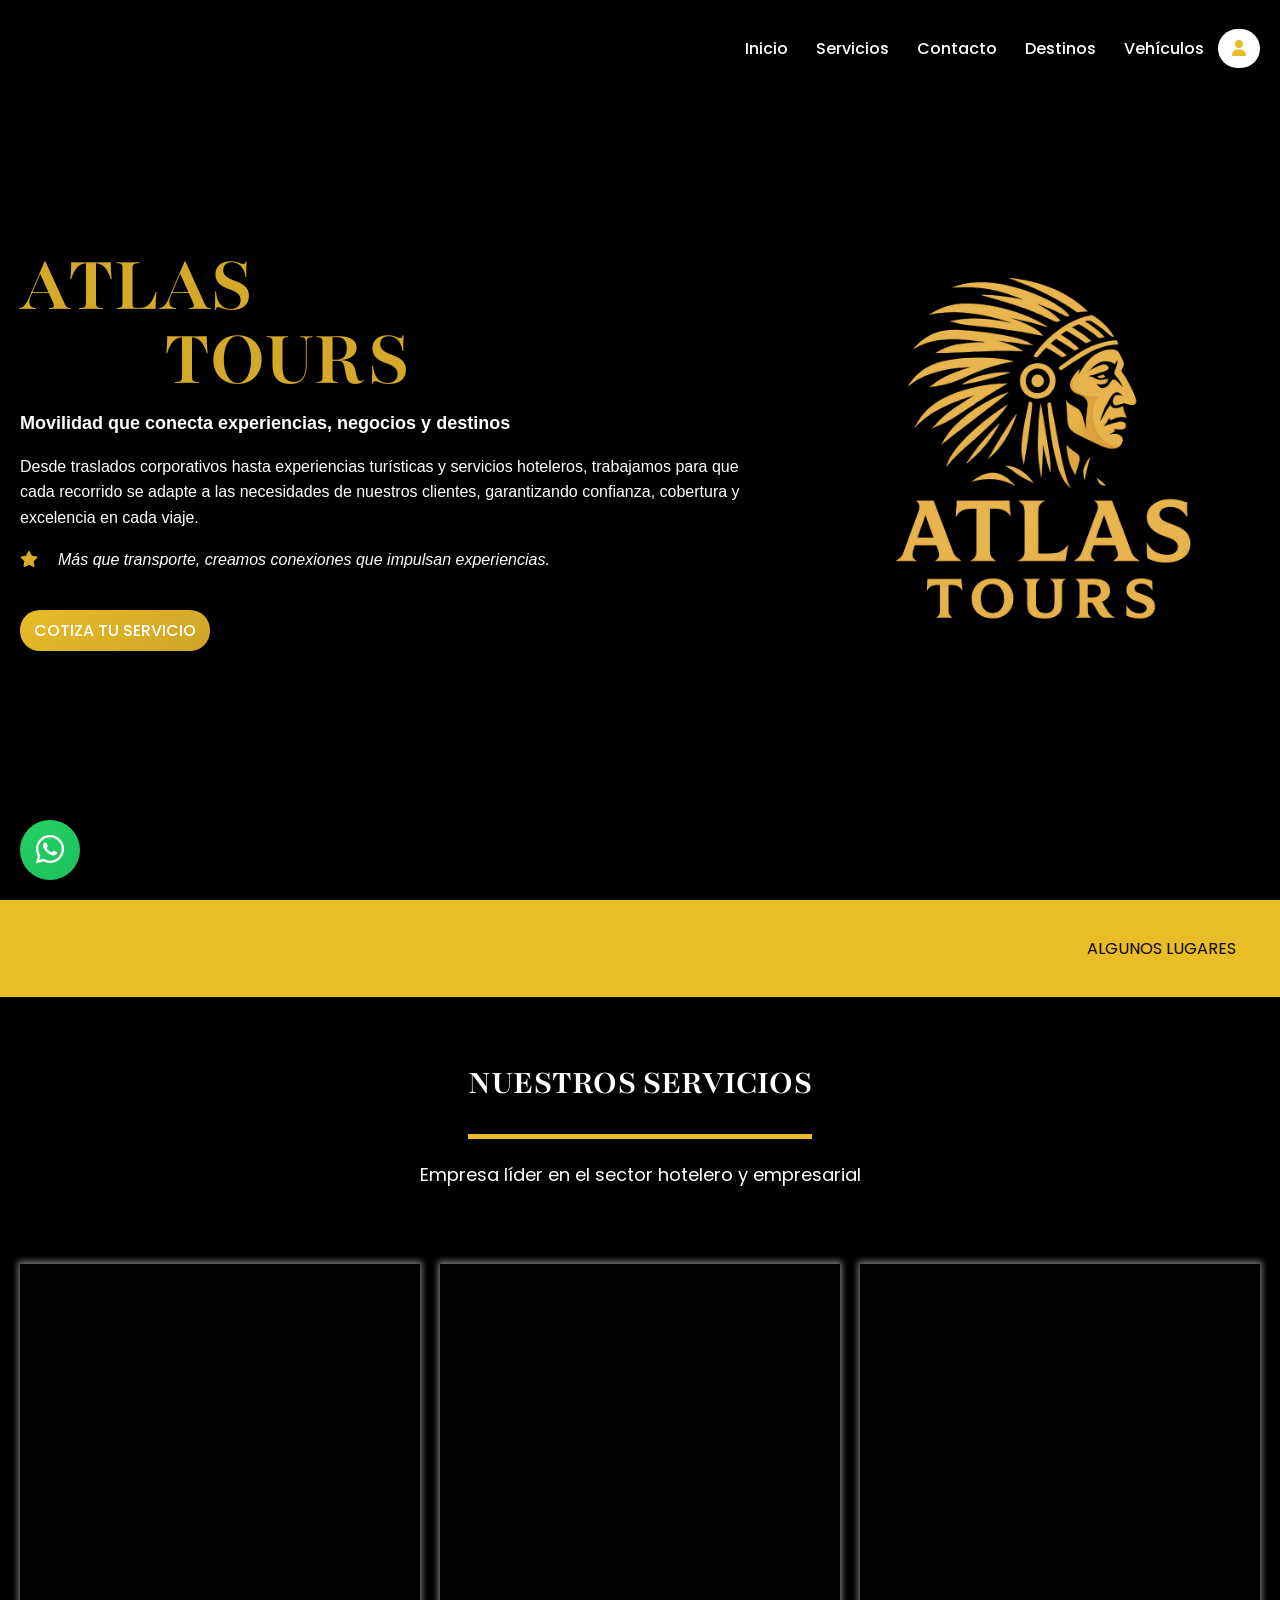
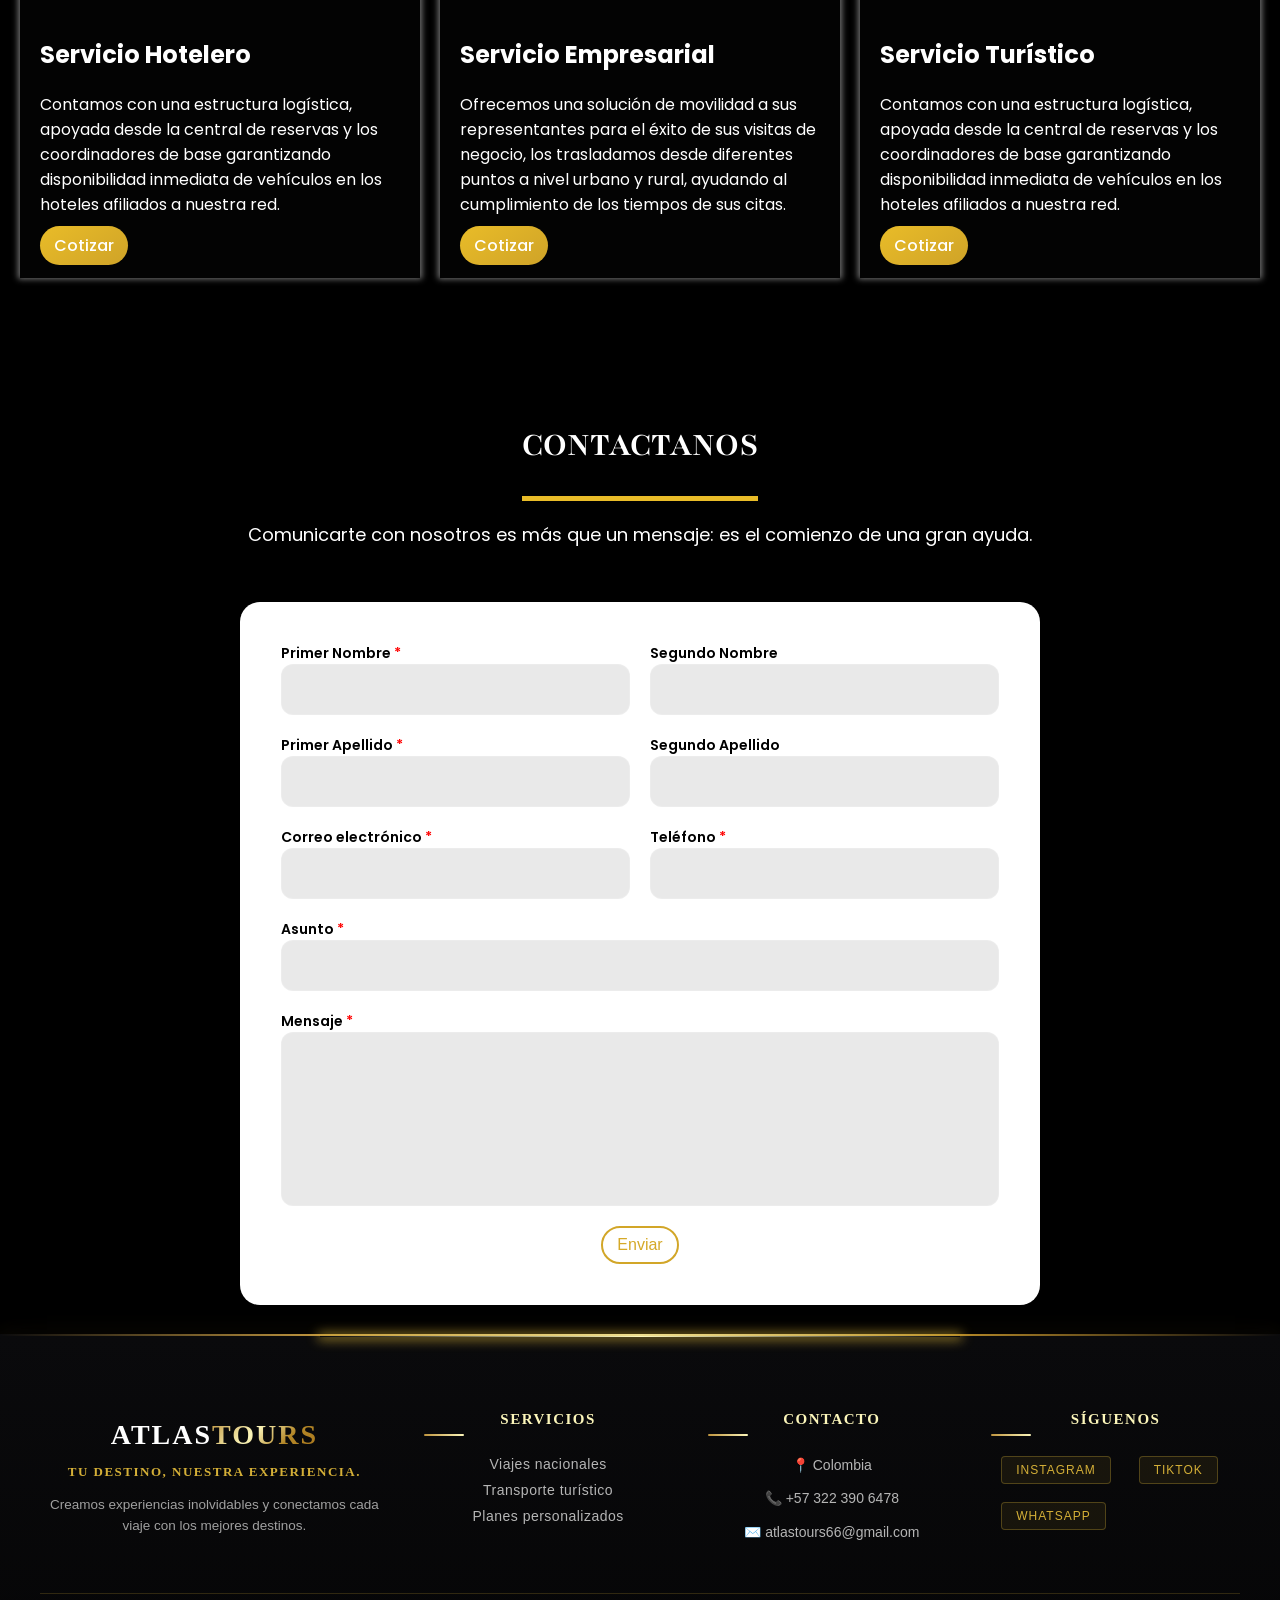
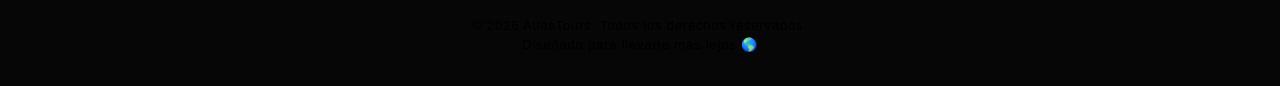
<file: index.html>
<!DOCTYPE html>
<html lang="es">

<head>
  <meta charset="UTF-8">
  <title>Atlas Tours</title>
  <meta name="viewport" content="width=device-width, initial-scale=1">
  <link rel="stylesheet" href="assets/css/estilos.css">
  <link rel="stylesheet" href="https://cdnjs.cloudflare.com/ajax/libs/font-awesome/6.5.0/css/all.min.css">
  <link rel="icon" type="image/png" href="assets/img/icon.png">
  <link rel="preconnect" href="https://fonts.googleapis.com">
  <link rel="preconnect" href="https://fonts.gstatic.com" crossorigin>
  <link href="https://fonts.googleapis.com/css2?family=Playfair:ital,opsz,wght@0,5..1200,300..900;1,5..1200,300..900&display=swap" rel="stylesheet">
  <link rel="stylesheet" href="https://fonts.googleapis.com/css2?family=Material+Symbols+Outlined:opsz,wght,FILL,GRAD@20..48,100..700,0..1,-50..200&icon_names=menu" />

</head>

<body>
  <header>
    <div class="container">
      <nav>
        <ul>
          <li><a href="#inicio">Inicio</a></li>
          <li><a href="#servicios">Servicios</a></li>
          <li><a href="#contacto">Contacto</a></li>
          <li><a href="destinos.html">Destinos</a></li>
          <li><a href="vehiculos.html">Vehículos</a></li>
          <li><a href="empresa.html" class="activo"><i class="fa-solid fa-user"></i></a></li>
        </ul>
      </nav>
    </div>
  </header>

  <main>
    <section class="home banner-hero" id="inicio" style="background-image: url(https://i.redd.it/hegu9sm2fo6b1.jpg);">
      <div class="container">
        <div class="txt">
          <h1>ATLAS <span>TOURS</span></h1>
          <div class="parrafo">
            <strong>Movilidad que conecta experiencias, negocios y destinos</strong>
            <p>Desde traslados corporativos hasta experiencias turísticas y servicios hoteleros, trabajamos para que cada recorrido se adapte a las necesidades de nuestros clientes, garantizando confianza, cobertura y excelencia en cada viaje.</p>
            <p class="italic"><i class="fa-solid fa-star"></i>Más que transporte, creamos conexiones que impulsan experiencias.</p>
          </div>
          <a href="cotizar.php" class="btn active b">COTIZA TU SERVICIO</a>
        </div>
        <div class="content-logo">
          <img src="assets/img/logo 2.png" alt="">
        </div>
      </div>
    </section>

    <section class="home mensaje">
      <div class="container">
        <marquee behavior="scroll" direction="left">
          <div class="flex">
            <p>ALGUNOS LUGARES</p>
            <i class="fa-solid fa-bus"></i>
            <p>VILLA DE LEYVA</p>
            <i class="fa-solid fa-bus"></i>
            <p>ZIPAQUIRA</p>
            <i class="fa-solid fa-bus"></i>
            <p>NEIVA</p>
            <i class="fa-solid fa-bus"></i>
            <p>PASTO</p>
            <i class="fa-solid fa-bus"></i>
            <p>MEDELLIN</p>
            <i class="fa-solid fa-bus"></i>
            <p>Y MUCHOS MAS</p>
          </div>
        </marquee>
      </div>
    </section>

    <section class="home servicios" id="servicios">
      <div class="container">
        <div class="contenedor-texto">
          <div class="contenedor-boder">
            <div class="be-border"></div>
            <h3>NUESTROS SERVICIOS</h3>
          </div>
          <h2>Empresa líder en el sector hotelero y empresarial</h2>
        </div>
        <div class="contenedor">
          <div class="caja" style="background-image: url(https://aglvans.com/wp-content/uploads/2021/02/tommaso-pecchioli-03nt4WmL1Kk-unsplash-scaled.jpg);">
            <div class="texto">
              <h2>Servicio Hotelero</h2>
              <p>Contamos con una estructura logística, apoyada desde la central de reservas y los coordinadores de base garantizando disponibilidad inmediata de vehículos en los hoteles afiliados a nuestra red.</p>
              <a class="btn" href="cotizar.php">Cotizar</a>
            </div>
          </div>
          <div class="caja" style="background-image: url(https://aglvans.com/wp-content/uploads/2021/02/ryan-tang-HrBNsh-wzN8-unsplash-scaled.jpg);">
            <div class="texto">
              <h2>Servicio Empresarial</h2>
              <p>Ofrecemos una solución de movilidad a sus representantes para el éxito de sus visitas de negocio, los trasladamos desde diferentes puntos a nivel urbano y rural, ayudando al cumplimiento de los tiempos de sus citas.</p>
              <a class="btn" href="cotizar.php">Cotizar</a>
            </div>
          </div>
          <div class="caja" style="background-image: url(https://aglvans.com/wp-content/uploads/2021/02/jimmy-conover-3CTuFxZBra0-unsplash-scaled.jpg);">
            <div class="texto">
              <h2>Servicio Turístico</h2>
              <p>Contamos con una estructura logística, apoyada desde la central de reservas y los coordinadores de base garantizando disponibilidad inmediata de vehículos en los hoteles afiliados a nuestra red.</p>
              <a class="btn" href="cotizar.php">Cotizar</a>
            </div>
          </div>
        </div>
      </div>
    </section>

    <section class="container-form" id="contacto">
      <div class="container">
        <div class="contenedor-texto">
          <div class="contenedor-boder">
            <div class="be-border"></div>
            <h3>CONTACTANOS</h3>
          </div>
          <p>Comunicarte con nosotros es más que un mensaje: es el comienzo de una gran ayuda.</p>
        </div>

        <form id="formContacto">
          <input type="hidden" name="formulario" value="contacto">
          <div class="row">
            <div class="col">
              <label for="primer_nombre">Primer Nombre <span>*</span></label>
              <input type="text" id="primer_nombre" name="primer_nombre" required>
            </div>
            <div class="col">
              <label for="segundo_nombre">Segundo Nombre</label>
              <input type="text" id="segundo_nombre" name="segundo_nombre">
            </div>
          </div>
          <div class="row">
            <div class="col">
              <label for="primer_apellido">Primer Apellido <span>*</span></label>
              <input type="text" id="primer_apellido" name="primer_apellido" required>
            </div>
            <div class="col">
              <label for="segundo_apellido">Segundo Apellido</label>
              <input type="text" id="segundo_apellido" name="segundo_apellido">
            </div>
          </div>
          <div class="row">
            <div class="col">
              <label for="correo">Correo electrónico <span>*</span></label>
              <input type="email" id="correo" name="correo" required>
            </div>
            <div class="col">
              <label for="telefono">Teléfono <span>*</span></label>
              <input type="tel" id="telefono" name="telefono" required>
            </div>
          </div>
          <div class="row">
            <div class="col">
              <label for="asunto">Asunto <span>*</span></label>
              <input type="text" id="asunto" name="asunto" required>
            </div>
          </div>
          <div class="row">
            <div class="col">
              <label for="mensaje">Mensaje <span>*</span></label>
              <textarea id="mensaje" name="mensaje" rows="5" required></textarea>
            </div>
          </div>
          <button class="btn" type="submit" id="btnContacto">Enviar</button>
        </form>
      </div>
    </section>
  </main>

   
<!-- PIE DE PÁGINA ATLASTOURS -->
<footer class="footer">
  <div class="footer-contenido">

    <div class="footer-marca">
      <h2>ATLAS<span>TOURS</span></h2>
      <p>Tu destino, nuestra experiencia.</p>
      <p class="descripcion">
        Creamos experiencias inolvidables y conectamos cada viaje
        con los mejores destinos.
      </p>
    </div>

   <div class="footer-seccion">
      <h3>Servicios</h3>
      <a href="destinos.html">Viajes nacionales</a>
      <a href="vehiculos.html">Transporte turístico</a>
      <a href="empresa.html">Planes personalizados</a>
    </div>

    <div class="footer-seccion">
      <h3>Contacto</h3>
      <p>📍 Colombia</p>
      <p>📞 +57 322 390 6478</p>
      <p>✉️ atlastours66@gmail.com</p>
    </div>

    <div class="footer-seccion">
      <h3>Síguenos</h3>
      <div class="redes">
        <a href="https://www.instagram.com/atlastours_colombia?igsh=MXR5ZTlydzkxdHo1eg==">Instagram</a>
        <a href="https://www.tiktok.com/@atlas_tours_colombia?_r=1&_t=ZS-98dbzVkwRmO">TikTok</a>
        <a href="https://wa.me/qr/QL65CUFUTXVLF1">WhatsApp</a>
      </div>
    </div>

  </div>

  <div class="footer-inferior">
    <p>© 2026 AtlasTours. Todos los derechos reservados.</p>
    <p>Diseñado para llevarte más lejos 🌎</p>
  </div>
</footer>



  <a href="https://wa.me/message/EHEM3HUWAFZDL1" class="whatsapp-float" target="_blank" title="WhatsApp">
    <i class="fab fa-whatsapp"></i>
  </a>

  <!-- Toast de notificación -->
  <div id="toast" class="toast"></div>

  <script src="assets/js/main.js"></script>
  <script>
    function mostrarToast(html, tipo) {
      const toast = document.getElementById('toast');
      toast.innerHTML = html;
      toast.className = 'toast ' + tipo;
      toast.style.display = 'block';
      setTimeout(() => { toast.style.display = 'none'; }, 4000);
    }

    document.getElementById('formContacto').addEventListener('submit', function(e) {
      e.preventDefault();
      const btn = document.getElementById('btnContacto');
      btn.disabled = true;
      btn.textContent = 'Enviando...';

      fetch('Base_De_Datos.php', { method: 'POST', body: new FormData(this) })
        .then(res => res.text())
        .then(respuesta => {
          if (respuesta.includes('✅')) {
            mostrarToast('✅ ¡Mensaje enviado! Te responderemos pronto.', 'exito');
            document.getElementById('formContacto').reset();
          } else {
            mostrarToast(respuesta, 'error');
          }
          btn.disabled = false;
          btn.textContent = 'Enviar';
        })
        .catch(() => {
          mostrarToast('❌ Error de conexión. Intenta de nuevo.', 'error');
          btn.disabled = false;
          btn.textContent = 'Enviar';
        });
    });
  </script>
</body>
</html>
</file>
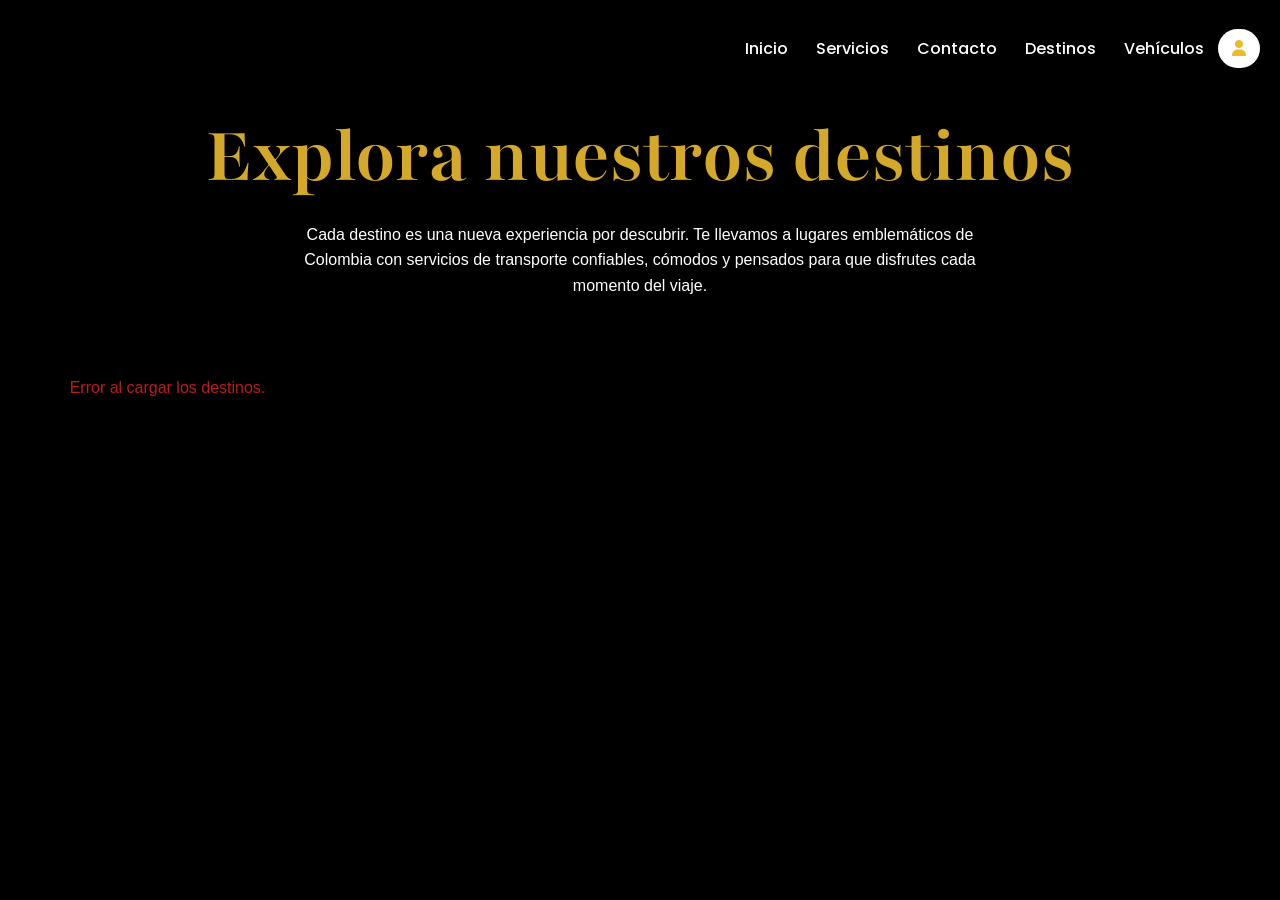
<file: destinos.html>
<!DOCTYPE html>
<html lang="es">

<head>

  <meta charset="UTF-8">
  <title>Atlas Tours</title>
  <meta name="viewport" content="width=device-width, initial-scale=1">
  <link rel="stylesheet" href="assets/css/estilos.css">
  <link rel="stylesheet" href="https://cdnjs.cloudflare.com/ajax/libs/font-awesome/6.5.0/css/all.min.css">
  <link rel="icon" type="image/png" href="assets/img/icon.png">
  <link rel="preconnect" href="https://fonts.googleapis.com">
  <link rel="preconnect" href="https://fonts.gstatic.com" crossorigin>
  <link
    href="https://fonts.googleapis.com/css2?family=Playfair:ital,opsz,wght@0,5..1200,300..900;1,5..1200,300..900&display=swap"
    rel="stylesheet">
  <link rel="stylesheet"
    href="https://fonts.googleapis.com/css2?family=Material+Symbols+Outlined:opsz,wght,FILL,GRAD@20..48,100..700,0..1,-50..200&icon_names=menu" />
</head>

<body>
  <header>
    <div class="container">
      <nav>
        <ul>
          <li><a href="index.html">Inicio</a></li>
          <li><a href="index.html">Servicios</a></li>
          <li><a href="index.html">Contacto</a></li>
          <li><a href="destinos.html">Destinos</a></li>
          <li><a href="vehiculos.html">Vehículos</a></li>
          <li><a href="empresa.html" class="activo"><i class="fa-solid fa-user"></i></a></li>
        </ul>
      </nav>
    </div>
  </header>

  <main>
  <section class="home destinos" id="destinos">
    <div class="container">
      <div class="content-text">
        <h1>Explora nuestros destinos</h1>
        <p>Cada destino es una nueva experiencia por descubrir. Te llevamos a lugares emblemáticos de Colombia con
          servicios de transporte confiables, cómodos y pensados para que disfrutes cada momento del viaje.</p>
      </div>

      <!-- Asigna un ID al contenedor para inyectar las tarjetas con JS -->
      <div class="contenedor-cuadricula" id="contenedorDestinos">
        <!-- Las tarjetas de los destinos se cargarán dinámicamente aquí -->
      </div>
    </div>
  </section>
</main>

<!-- Agrega el script justo antes de cerrar el body -->
<script src="assets/js/mostrar_destinos.js"></script>
</body>
</html>
</file>
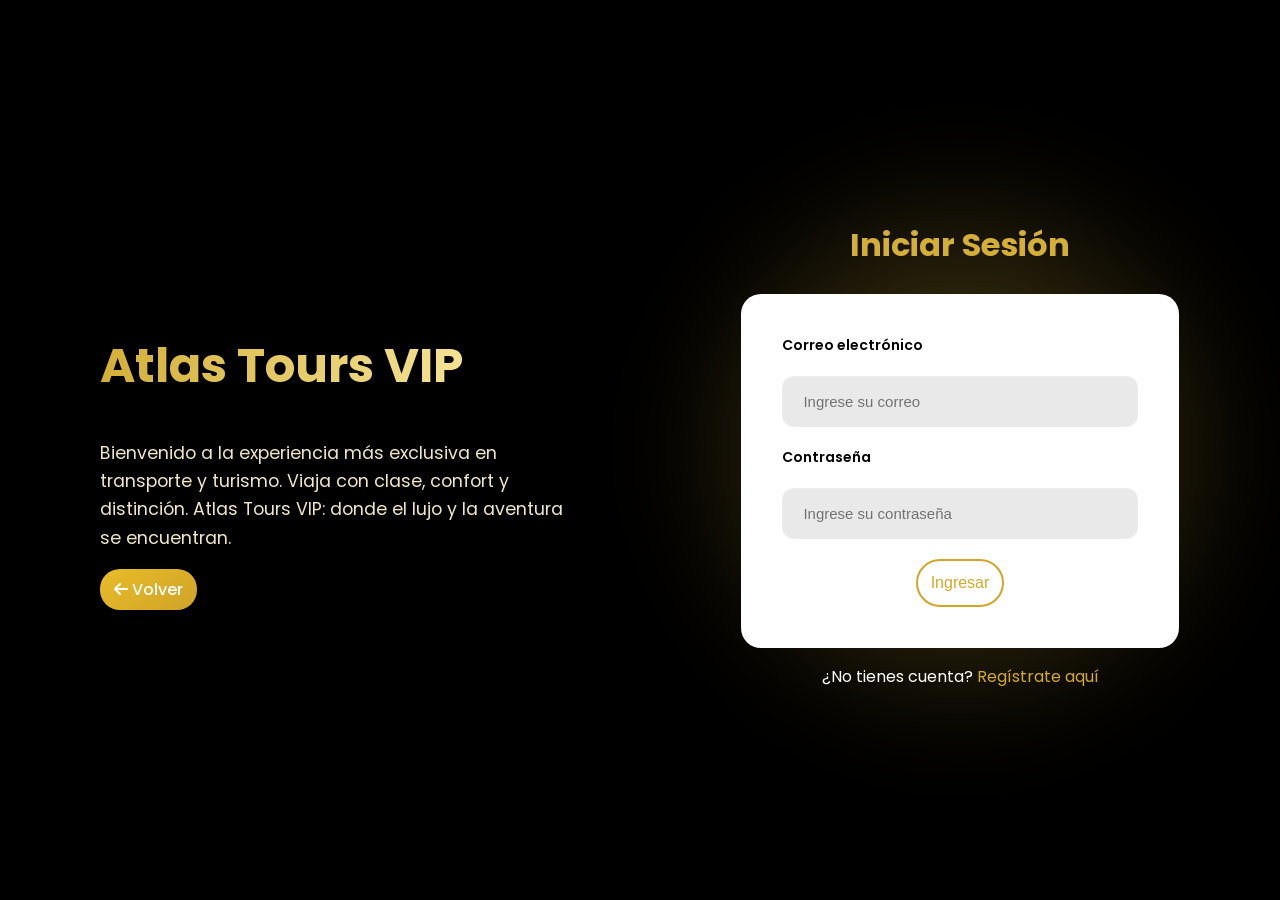
<file: empresa.html>
<!DOCTYPE html>
<html lang="es">
<head>
  <meta charset="UTF-8">
  <title>Atlas Tours</title>
  <meta name="viewport" content="width=device-width, initial-scale=1">
  <link rel="stylesheet" href="assets/css/estilos.css">
  <link rel="stylesheet" href="https://cdnjs.cloudflare.com/ajax/libs/font-awesome/6.5.0/css/all.min.css">
  <link rel="icon" type="image/png" href="assets/img/icon.png">
  <link rel="preconnect" href="https://fonts.googleapis.com">
  <link rel="preconnect" href="https://fonts.gstatic.com" crossorigin>
  <link href="https://fonts.googleapis.com/css2?family=Playfair:ital,opsz,wght@0,5..1200,300..900;1,5..1200,300..900&display=swap" rel="stylesheet">
  <link rel="stylesheet" href="https://fonts.googleapis.com/css2?family=Material+Symbols+Outlined:opsz,wght,FILL,GRAD@20..48,100..700,0..1,-50..200&icon_names=menu" />
 
</head>
<body>
  <main>
    <section class="seccion-login">
      <div class="container">
        <div class="login-bienvenida">
          <h1 class="titulo-animado">Atlas Tours VIP</h1>
          <p class="texto-bienvenida">
            Bienvenido a la experiencia más exclusiva en transporte y turismo.
            Viaja con clase, confort y distinción.
            Atlas Tours VIP: donde el lujo y la aventura se encuentran.
          </p>
          <a href="index.html" class="btn"><i class="fa-solid fa-arrow-left"></i> Volver</a>
        </div>
 
        <div class="login-formulario">
          <h2 class="titulo-form">Iniciar Sesión</h2>
 
          <form id="formLogin" class="form-login">
            <input type="hidden" name="formulario" value="login">
 
            <label for="correo" class="etiqueta">Correo electrónico</label>
            <input type="email" id="correo" name="correo" class="campo" placeholder="Ingrese su correo" required>
 
            <label for="password" class="etiqueta">Contraseña</label>
            <input type="password" id="password" name="password" class="campo" placeholder="Ingrese su contraseña" required>
 
            <button type="submit" class="boton" id="btnLogin">Ingresar</button>
          </form>
 
          <p class="texto-registro">
            ¿No tienes cuenta?
            <a href="registro.html" class="enlace-registro">Regístrate aquí</a>
          </p>
        </div>
      </div>
    </section>
  </main>
 
  <!-- Toast de notificación -->
  <div id="toast" class="toast"></div>
 
  <script>
    function mostrarToast(html, tipo) {
      const toast = document.getElementById('toast');
      toast.innerHTML = html;
      toast.className = 'toast ' + tipo;
      toast.style.display = 'block';
      setTimeout(() => { toast.style.display = 'none'; }, 4000);
    }
 
    document.getElementById('formLogin').addEventListener('submit', function(e) {
      e.preventDefault();
      const btn = document.getElementById('btnLogin');
      btn.disabled = true;
      btn.textContent = 'Ingresando...';
 
      fetch('php/Base_De_Datos.php', { method: 'POST', body: new FormData(this) })
        .then(res => res.json())
        .then(data => {
          if (data.exito) {
            mostrarToast('✅ ' + data.mensaje + ' Redirigiendo...', 'exito');
            setTimeout(() => {
              window.location.href = data.redirect;
            }, 1200);
          } else {
            mostrarToast('❌ ' + data.mensaje, 'error');
            btn.disabled = false;
            btn.textContent = 'Ingresar';
          }
        })
        .catch(() => {
          mostrarToast('❌ Error de conexión. Intenta de nuevo.', 'error');
          btn.disabled = false;
          btn.textContent = 'Ingresar';
        });
    });
  </script>
</body>
</html>
</file>
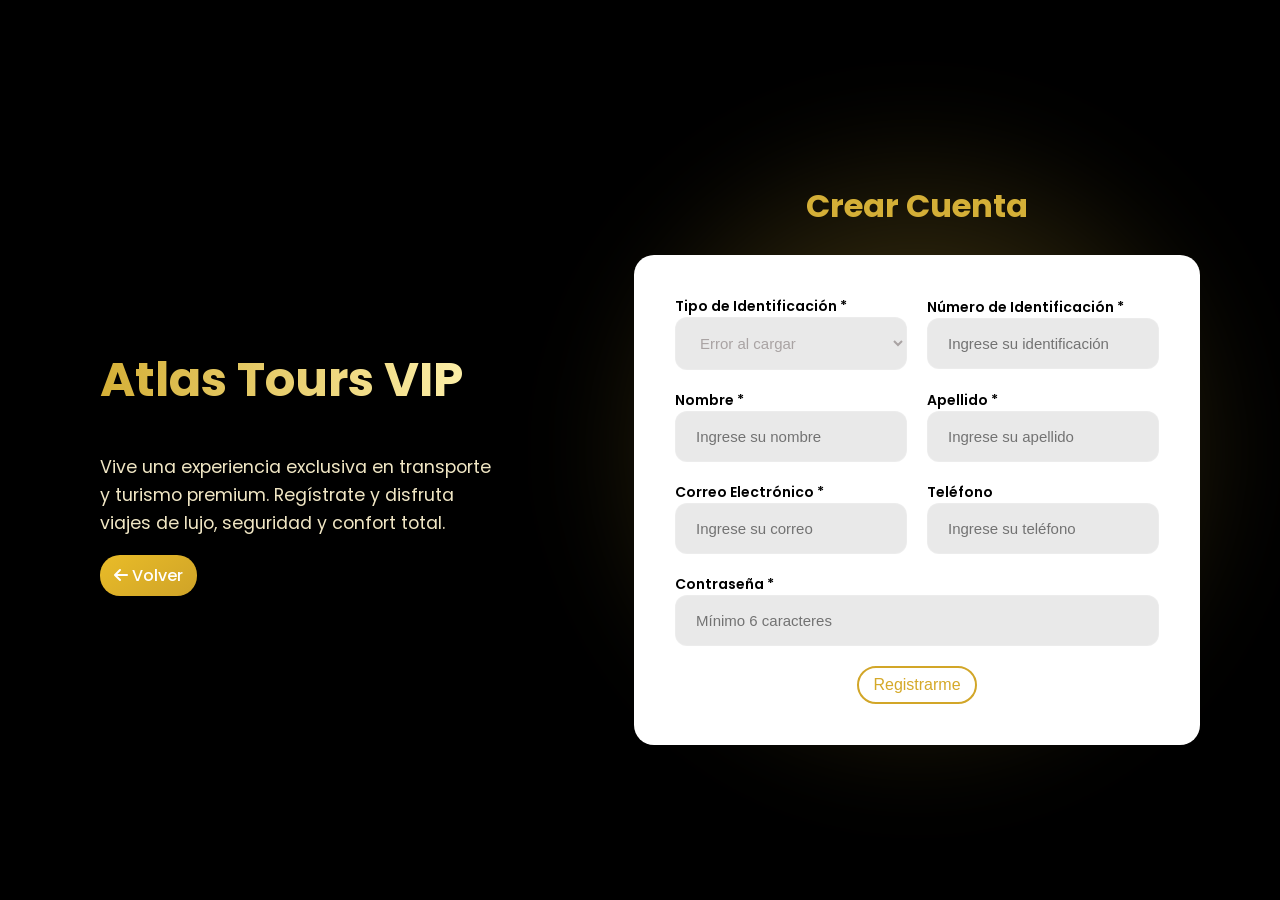
<file: registro.html>
<!DOCTYPE html>
<html lang="es">
<head>
    <meta charset="UTF-8">
    <title>Atlas Tours – Registro</title>
    <meta name="viewport" content="width=device-width, initial-scale=1">
    <link rel="stylesheet" href="assets/css/estilos.css">
    <link rel="stylesheet" href="https://cdnjs.cloudflare.com/ajax/libs/font-awesome/6.5.0/css/all.min.css">
    <link rel="icon" type="image/png" href="assets/img/icon.png">
 
</head>
<body>
    <section class="seccion-login">
        <div class="container">
            <div class="login-bienvenida">
                <h1 class="titulo-animado">Atlas Tours VIP</h1>
                <p class="texto-bienvenida">Vive una experiencia exclusiva en transporte y turismo premium.
                    Regístrate y disfruta viajes de lujo, seguridad y confort total.</p>
                <a href="empresa.html" class="btn"><i class="fa-solid fa-arrow-left"></i> Volver</a>
            </div>
 
            <div class="login-formulario crear-cuenta">
                <h2 class="titulo-form">Crear Cuenta</h2>
 
                <form id="formRegistro">
                    <input type="hidden" name="formulario" value="registro">
 
                    <div class="row">
                        <div class="col">
                            <label>Tipo de Identificación <span>*</span></label>
                            <select name="tipo_id" id="tipo_id" required>
                                <option value="">Cargando...</option>
                            </select>
                        </div>
                        <div class="col">
                            <label>Número de Identificación <span>*</span></label>
                            <input type="text" name="identificacion" placeholder="Ingrese su identificación" required>
                        </div>
                    </div>
 
                    <div class="row">
                        <div class="col">
                            <label>Nombre <span>*</span></label>
                            <input type="text" name="nombre" placeholder="Ingrese su nombre" required>
                        </div>
                        <div class="col">
                            <label>Apellido <span>*</span></label>
                            <input type="text" name="apellido" placeholder="Ingrese su apellido" required>
                        </div>
                    </div>
 
                    <div class="row">
                        <div class="col">
                            <label>Correo Electrónico <span>*</span></label>
                            <input type="email" name="correo" placeholder="Ingrese su correo" required>
                        </div>
                        <div class="col">
                            <label>Teléfono</label>
                            <input type="tel" name="telefono" placeholder="Ingrese su teléfono">
                        </div>
                    </div>
 
                    <div class="row">
                        <div class="col">
                            <label>Contraseña <span>*</span></label>
                            <input type="password" name="password" placeholder="Mínimo 6 caracteres" required minlength="6">
                        </div>
                    </div>
 
                    <button class="btn" type="submit" id="btnRegistro">Registrarme</button>
                </form>
            </div>
        </div>
    </section>
 
    <!-- Toast de notificación -->
    <div id="toast" class="toast"></div>
 
    <script>
      function mostrarToast(html, tipo) {
        const toast = document.getElementById('toast');
        toast.innerHTML = html;
        toast.className = 'toast ' + tipo;
        toast.style.display = 'block';
        setTimeout(() => { toast.style.display = 'none'; }, 4000);
      }
 
      // Cargar tipos de documento desde php/Base_De_Datos.php
      fetch('php/Base_De_Datos.php?accion=tipo_documento')
        .then(res => res.json())
        .then(data => {
          const select = document.getElementById('tipo_id');
          select.innerHTML = '<option value="">Seleccione</option>';
          data.forEach(doc => {
            const opt = document.createElement('option');
            opt.value = doc.id_tipo_documento;
            opt.textContent = doc.tipo;
            select.appendChild(opt);
          });
        })
        .catch(() => {
          document.getElementById('tipo_id').innerHTML = '<option value="">Error al cargar</option>';
        });
 
      // Enviar formulario de registro
      document.getElementById('formRegistro').addEventListener('submit', function(e) {
        e.preventDefault();
        const btn = document.getElementById('btnRegistro');
        btn.disabled = true;
        btn.textContent = 'Registrando...';
 
        fetch('php/Base_De_Datos.php', { method: 'POST', body: new FormData(this) })
          .then(res => res.text())
          .then(respuesta => {
            if (respuesta.includes('✅')) {
              mostrarToast('✅ ¡Registro exitoso! Ya puedes iniciar sesión.', 'exito');
              document.getElementById('formRegistro').reset();
              document.getElementById('tipo_id').selectedIndex = 0;
              // Redirige a login después de 2 segundos
              setTimeout(() => { window.location.href = 'empresa.html'; }, 2000);
            } else {
              mostrarToast(respuesta.replace(/<[^>]*>/g, ''), 'error');
            }
            btn.disabled = false;
            btn.textContent = 'Registrarme';
          })
          .catch(() => {
            mostrarToast('❌ Error de conexión. Intenta de nuevo.', 'error');
            btn.disabled = false;
            btn.textContent = 'Registrarme';
          });
      });
    </script>
</body>
</html>
</file>
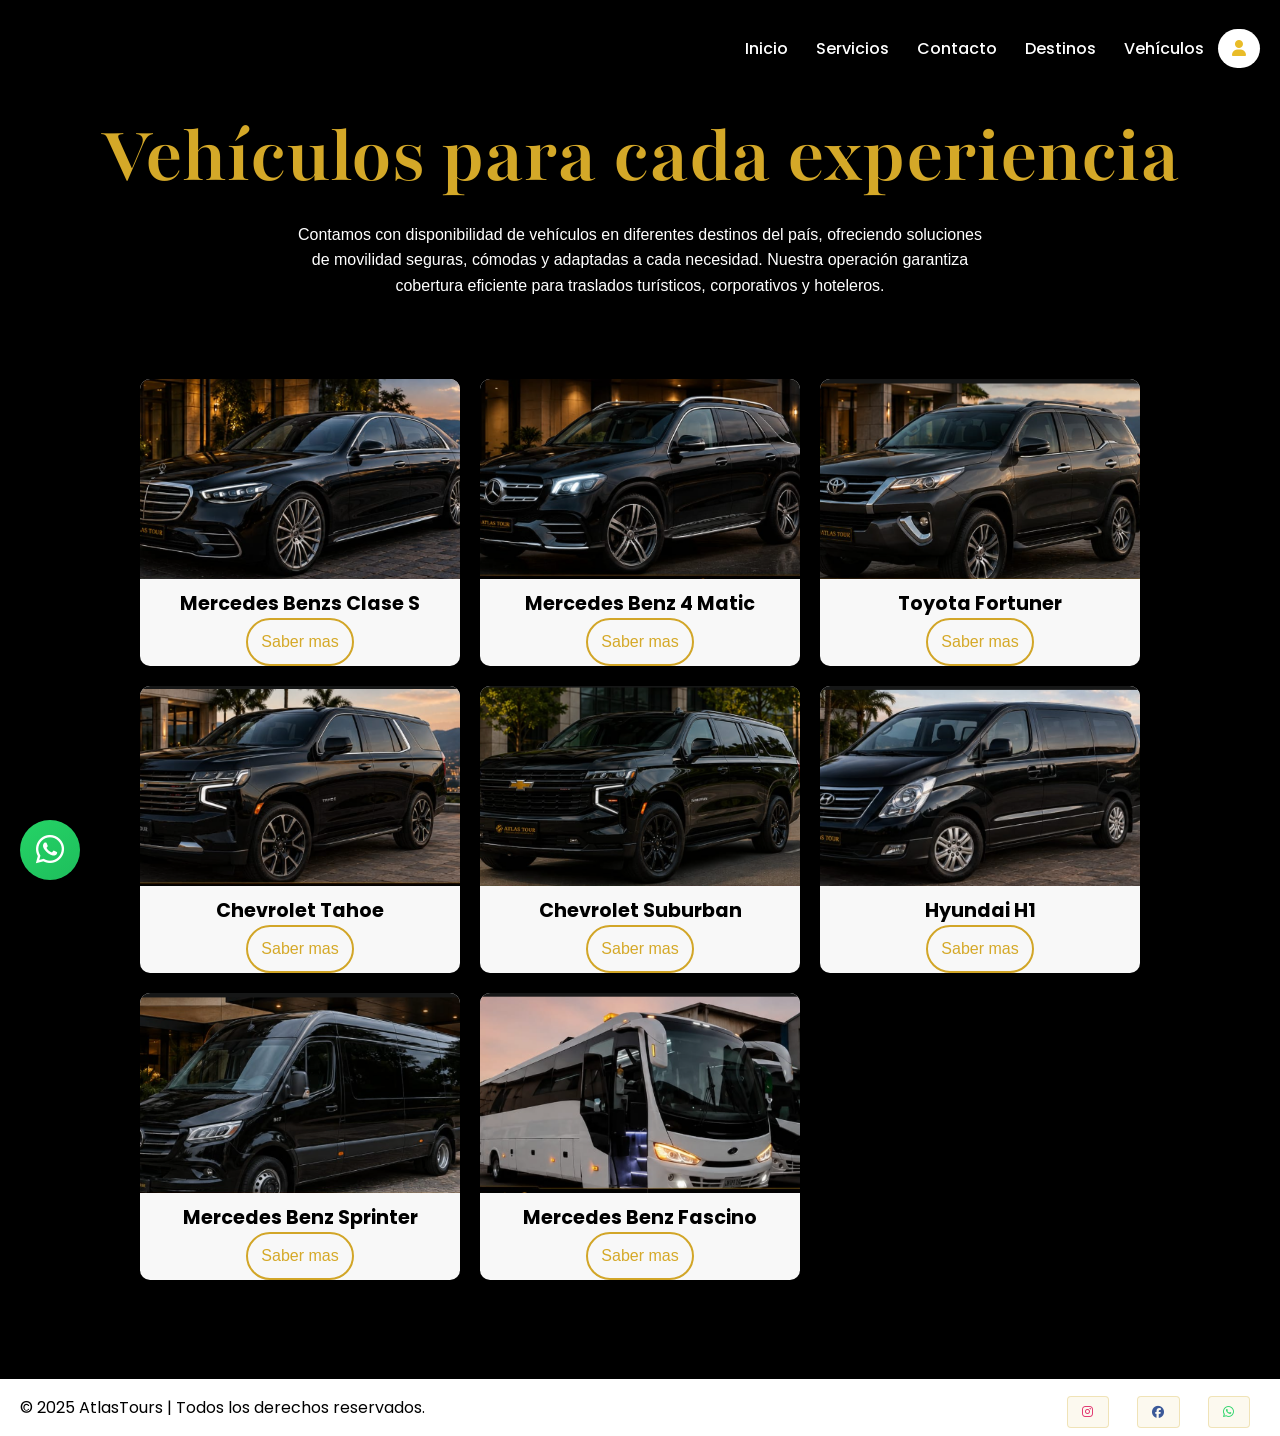
<file: vehiculos.html>
<!DOCTYPE html>
<html lang="es">

<head>

  <meta charset="UTF-8">
  <title>Atlas Tours</title>
  <meta name="viewport" content="width=device-width, initial-scale=1">
  <link rel="stylesheet" href="assets/css/estilos.css">
  <link rel="stylesheet" href="https://cdnjs.cloudflare.com/ajax/libs/font-awesome/6.5.0/css/all.min.css">
  <link rel="icon" type="image/png" href="assets/img/icon.png">
  <link rel="preconnect" href="https://fonts.googleapis.com">
  <link rel="preconnect" href="https://fonts.gstatic.com" crossorigin>
  <link
    href="https://fonts.googleapis.com/css2?family=Playfair:ital,opsz,wght@0,5..1200,300..900;1,5..1200,300..900&display=swap"
    rel="stylesheet">
  <link rel="stylesheet"
    href="https://fonts.googleapis.com/css2?family=Material+Symbols+Outlined:opsz,wght,FILL,GRAD@20..48,100..700,0..1,-50..200&icon_names=menu" />
</head>

<body>
  <header>
    <div class="container">
      <nav>
        <ul>
          <li><a href="index.html">Inicio</a></li>
          <li><a href="index.html">Servicios</a></li>
          <li><a href="index.html">Contacto</a></li>
          <li><a href="destinos.html">Destinos</a></li>
          <li><a href="vehiculos.html">Vehículos</a></li>
          <li><a href="empresa.html" class="activo"><i class="fa-solid fa-user"></i></a></li>
        </ul>
      </nav>
    </div>
  </header>

  <main>
    <section class="home destinos" id="destinos">
      <div class="container">
        <div class="content-text">
          <h1>Vehículos para cada experiencia</h1>
          <p>Contamos con disponibilidad de vehículos en diferentes destinos del país, ofreciendo soluciones de
            movilidad seguras, cómodas y adaptadas a cada necesidad. Nuestra operación garantiza cobertura eficiente
            para traslados turísticos, corporativos y hoteleros.</p>
        </div>
        <div class="contenedor-cuadro">
        
           <div class="elemento">
            <div class="contenedor-imagen">
              <img src="assets/img/clase s.jpg" alt="Imagen 1">
            </div>
            <div class="titulo">
              <h3>Mercedes Benzs Clase S</h3>
              <button class="open-modal" data-modal="mercedes-benz-clase-s">
                Saber mas
              </button>
            </div>
          </div>

          <div class="elemento">
            <div class="contenedor-imagen">
              <img src="assets/img/4matic.jpg" alt="Imagen 1">
            </div>
            <div class="titulo">
              <h3>Mercedes Benz 4 Matic</h3>
              <button class="open-modal" data-modal="mercedes-4matic">
                Saber mas
              </button>
            </div>
          </div>

          <div class="elemento">
            <div class="contenedor-imagen">
              <img src="assets/img/fortuner.png" alt="Imagen 1">
            </div>
            <div class="titulo">
              <h3>Toyota Fortuner</h3>
              <button class="open-modal" data-modal="toyota-fortuner">
                Saber mas
              </button>
            </div>
          </div>

          <div class="elemento">
            <div class="contenedor-imagen">
              <img src="assets/img/tahoe.png" alt="Imagen 1">
            </div>
            <div class="titulo">
              <h3>Chevrolet Tahoe</h3>
              <button class="open-modal" data-modal="chevrolet-tahoe">
                Saber mas
              </button>
            </div>
          </div>

          <div class="elemento">
            <div class="contenedor-imagen">
              <img src="assets/img/suburban1.png" alt="Imagen 1">
            </div>
            <div class="titulo">
              <h3>Chevrolet Suburban</h3>
              <button class="open-modal" data-modal="chevrolet-suburban">
                Saber mas
              </button>
            </div>
          </div>

          <div class="elemento">
            <div class="contenedor-imagen">
              <img src="assets/img/h11.png" alt="Imagen 1">
            </div>
            <div class="titulo">
              <h3>Hyundai H1</h3>
              <button class="open-modal" data-modal="hyundai-h1">
                Saber mas
              </button>
            </div>
          </div>

          <div class="elemento">
            <div class="contenedor-imagen">
              <img src="assets/img/sprinter1.png" alt="Imagen 1">
            </div>
            <div class="titulo">
              <h3>Mercedes Benz Sprinter</h3>
              <button class="open-modal" data-modal="mercedes-sprinter">
                Saber mas
              </button>
            </div>
          </div>

          <div class="elemento">
            <div class="contenedor-imagen">
              <img src="assets/img/fascino.png" alt="Imagen 1">
            </div>
            <div class="titulo">
              <h3>Mercedes Benz Fascino</h3>
              <button class="open-modal" data-modal="mercedes-fascino">
                Saber mas
              </button>
            </div>
          </div>

        </div>
      </div>
    </section>
     <div class="modal" data-modal-id="mercedes-benz-clase-s">
      <div class="modal-content">
        <button class="close-modal">X</button>
        <img src="assets/img/clasess.jpg" alt="">
        <div class="modal-info">
        </div>
      </div>
    </div>

    <div class="modal" data-modal-id="mercedes-4matic">
      <div class="modal-content">
        <button class="close-modal">X</button>
        <img src="assets/img/mercedes4matic.jpg" alt="">
        <div class="modal-info">
        </div>
      </div>
    </div>

    <div class="modal" data-modal-id="toyota-fortuner">
      <div class="modal-content">
        <button class="close-modal">X</button>
        <img src="assets/img/fortuner.jpg" alt="">
        <div class="modal-info">
        </div>
      </div>
    </div>

    <div class="modal" data-modal-id="chevrolet-tahoe">
      <div class="modal-content">
        <button class="close-modal">X</button>
        <img src="assets/img/tahoe.jpg" alt="">
        <div class="modal-info">
        </div>
      </div>
    </div>

    <div class="modal" data-modal-id="chevrolet-suburban">
      <div class="modal-content">
        <button class="close-modal">X</button>
        <img src="assets/img/suburban.jpg" alt="">
        <div class="modal-info">
        </div>
      </div>
    </div>

    <div class="modal" data-modal-id="hyundai-h1">
      <div class="modal-content">
        <button class="close-modal">X</button>
        <img src="assets/img/h1.jpg" alt="">
        <div class="modal-info">
        </div>
      </div>
    </div>

    <div class="modal" data-modal-id="mercedes-sprinter">
      <div class="modal-content">
        <button class="close-modal">X</button>
        <img src="assets/img/sprinter.jpg" alt="">
        <div class="modal-info">
        </div>
      </div>
    </div>

    <div class="modal" data-modal-id="mercedes-fascino">
      <div class="modal-content">
        <button class="close-modal">X</button>
        <img src="assets/img/fascino.jpg" alt="">
        <div class="modal-info">
        </div>
      </div>
    </div>
  </main>


  <footer>
    <div class="container">
      <p>© 2025 AtlasTours | Todos los derechos reservados.</p>
      <div class="redes">
        <a href="https://www.instagram.com/" target="_blank" title="Instagram">
          <i class="fab fa-instagram"></i>
        </a>
        <a href="https://www.facebook.com/" target="_blank" title="Facebook">
          <i class="fab fa-facebook"></i>
        </a>
        <a href="https://wa.me/message/EHEM3HUWAFZDL1 " target="_blank" title="WhatsApp">
          <i class="fab fa-whatsapp"></i>
        </a>
      </div>
    </div>
  </footer>

  <!-- Botón flotante de WhatsApp -->
  <a href="https://wa.me/message/EHEM3HUWAFZDL1 " class="whatsapp-float" target="_blank" title="whatsApp">
    <i class="fab fa-whatsapp"></i>
  </a>
  <link rel="icon" href="favicon.png" type="../IMAGENES/Imagenes/atlas_tours_logo_transparente.png">
  <script src="assets/js/main.js"></script>
</body>

</html>
</file>
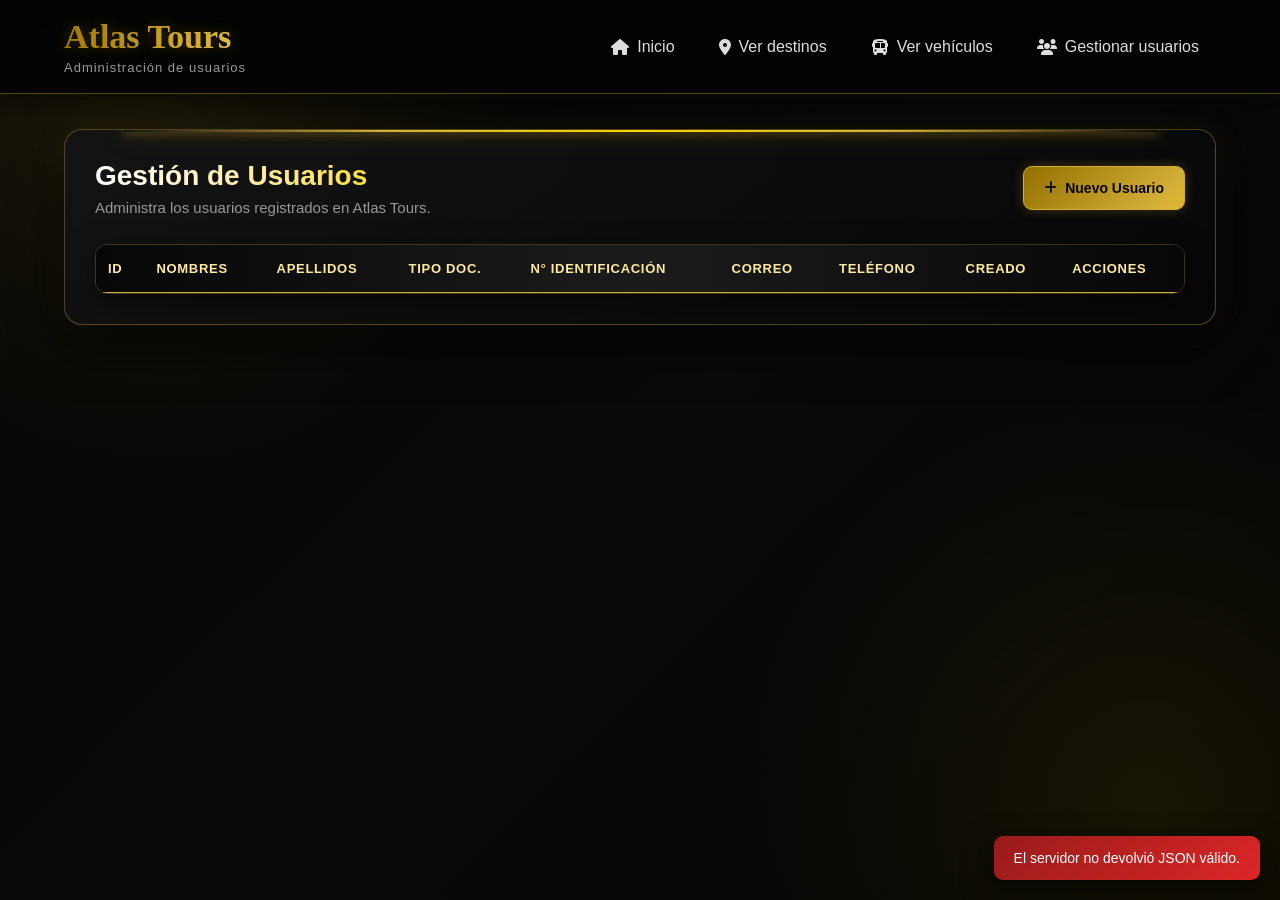
<file: cruds/usuarios.html>
<!DOCTYPE html>
<html lang="es">

<head>
    <meta charset="UTF-8">
    <meta name="viewport" content="width=device-width, initial-scale=1.0">

    <title>Administrar Usuarios - Atlas Tours</title>

    <!-- CSS -->
    <link rel="stylesheet" href="../assets/css/crud_destinos.css">

    <!-- FONT AWESOME -->
    <link rel="stylesheet" href="https://cdnjs.cloudflare.com/ajax/libs/font-awesome/6.5.0/css/all.min.css">
</head>

<body>

    <!-- =====================================================
         HEADER
    ====================================================== -->

    <header class="crud-header">

        <div class="crud-container">

            <div class="logo">

                <h1>Atlas Tours</h1>

                <span>
                    Administración de usuarios
                </span>

            </div>

            <nav>

                <a href="../empresa.html">
                    <i class="fa-solid fa-house"></i>
                    Inicio
                </a>

                <a href="destinos.html">
                    <i class="fa-solid fa-location-dot"></i>
                    Ver destinos
                </a>

                <a href="vehiculos.html">
                    <i class="fa-solid fa-bus"></i>
                    Ver vehículos
                </a>
                <div class="menu-item">
                    <a href="usuarios.html">
                        <i class="fa-solid fa-users"></i>
                        Gestionar usuarios
                    </a>
                </div>

            </nav>

        </div>

    </header>


    <!-- =====================================================
         CONTENIDO PRINCIPAL
    ====================================================== -->

    <main class="crud-container">

        <section class="crud-panel">

            <!-- TITULO Y BOTÓN -->

            <div class="crud-titulo">

                <div>

                    <h2>
                        Gestión de Usuarios
                    </h2>

                    <p>
                        Administra los usuarios registrados
                        en Atlas Tours.
                    </p>

                </div>

                <button type="button" class="btn-nuevo" id="btnNuevoUsuario">

                    <i class="fa-solid fa-plus"></i>

                    Nuevo Usuario

                </button>

            </div>


            <!-- =================================================
                 TABLA
            ================================================== -->

            <div class="tabla-contenedor">

                <table class="crud-tabla">

                    <thead>

                        <tr>

                            <th>ID</th>
                            <th>Nombres</th>
                            <th>Apellidos</th>
                            <th>Tipo doc.</th>
                            <th>N° Identificación</th>
                            <th>Correo</th>
                            <th>Teléfono</th>
                            <th>Creado</th>
                            <th>Acciones</th>

                        </tr>

                    </thead>

                    <tbody id="tablaBody">

                        <!-- JavaScript cargará los usuarios -->

                    </tbody>

                </table>

            </div>

        </section>

    </main>


    <!-- =====================================================
         MODAL NUEVO / EDITAR USUARIO
    ====================================================== -->

    <div class="modal-overlay" id="modalUsuario">

        <div class="modal-content">

            <!-- CABECERA -->

            <div class="modal-header">

                <div>

                    <span class="modal-etiqueta">
                        ATLAS TOURS
                    </span>

                    <h2 id="tituloModal">
                        Nuevo Usuario
                    </h2>

                </div>

                <button type="button" class="btn-cerrar-modal" id="btnCerrarModal" aria-label="Cerrar">

                    <i class="fa-solid fa-xmark"></i>

                </button>

            </div>


            <!-- =================================================
                 FORMULARIO
            ================================================== -->

            <form id="formUsuario">

                <!-- ID -->

                <input type="hidden" id="id_usuario" name="id_usuario">


                <!-- NOMBRES -->

                <div class="campo">

                    <label for="nombres">

                        <i class="fa-solid fa-user"></i>

                        Nombres

                    </label>

                    <input type="text" id="nombres" name="nombres" placeholder="Ej: Tatiana" maxlength="100" required>

                </div>


                <!-- APELLIDOS -->

                <div class="campo">

                    <label for="apellidos">

                        <i class="fa-solid fa-user"></i>

                        Apellidos

                    </label>

                    <input type="text" id="apellidos" name="apellidos" placeholder="Ej: Losada" maxlength="100"
                        required>

                </div>


                <!-- TIPO DE DOCUMENTO -->

                <div class="campo">

                    <label for="id_tipo_documento">

                        <i class="fa-solid fa-id-card"></i>

                        Tipo de documento

                    </label>

                    <select id="id_tipo_documento" name="id_tipo_documento" required>

                        <option value="">
                            Seleccione...
                        </option>

                    </select>

                </div>


                <!-- NÚMERO DE IDENTIFICACIÓN -->

                <div class="campo">

                    <label for="numero_identificacion">

                        <i class="fa-solid fa-hashtag"></i>

                        Número de identificación

                    </label>

                    <input type="text" id="numero_identificacion" name="numero_identificacion" placeholder="Ej: 5464565"
                        maxlength="30" required>

                </div>


                <!-- CORREO -->

                <div class="campo">

                    <label for="correo">

                        <i class="fa-solid fa-envelope"></i>

                        Correo

                    </label>

                    <input type="email" id="correo" name="correo" placeholder="Ej: usuario@correo.com" maxlength="150"
                        required>

                </div>


                <!-- TELÉFONO -->

                <div class="campo">

                    <label for="telefono">

                        <i class="fa-solid fa-phone"></i>

                        Teléfono

                    </label>

                    <input type="text" id="telefono" name="telefono" placeholder="Ej: 322 7667943">

                </div>


                <!-- CONTRASEÑA -->

                <div class="campo">

                    <label for="contrasena" id="labelContrasena">

                        <i class="fa-solid fa-lock"></i>

                        Contraseña

                    </label>

                    <input type="password" id="contrasena" name="contrasena" placeholder="Mínimo 6 caracteres"
                        autocomplete="new-password">

                    <small id="ayudaContrasena"></small>

                </div>


                <!-- BOTONES -->

                <div class="modal-acciones">

                    <button type="button" class="btn-cancelar" id="btnCancelar">

                        <i class="fa-solid fa-xmark"></i>

                        Cancelar

                    </button>


                    <button type="submit" class="btn-guardar">

                        <i class="fa-solid fa-floppy-disk"></i>

                        Guardar Usuario

                    </button>

                </div>

            </form>

        </div>

    </div>


    <!-- =====================================================
         TOAST
    ====================================================== -->

    <div id="toast" class="toast">
    </div>


    <!-- =====================================================
         JAVASCRIPT
    ====================================================== -->

    <script src="../assets/js/crud_usuarios.js"></script>

</body>
</file>
<file: assets/css/estilos.css>
@import url('https://fonts.googleapis.com/css2?family=Poppins:wght@300;400;600&display=swap');
@import url('https://fonts.googleapis.com/css2?family=Playfair:ital,opsz,wght@0,5..1200,300..900;1,5..1200,300..900&display=swap');

li {
  list-style-type: none;
}

a {
  text-decoration: none;
}

html {
  scroll-behavior: smooth;
}

button {
  cursor: pointer;
}

/* Animaciones */
.fade {
  opacity: 1;
  transition: opacity 0.5s ease;
}

.fade-in {
  opacity: 1;
}

.fade-out {
  opacity: 0;
}

body {
  font-family: 'Poppins', 'Segoe UI', sans-serif;
  margin: 0;
  padding: 0;
  background-color: rgb(0, 0, 0);
  color: #3a2e2e;
  background-repeat: repeat;
  background-size: auto;
}

.container {
  width: calc(100% - 40px);
  max-width: 1260px;
  margin: 0 auto;
  position: relative;
  z-index: 1;
}

/* General  fin*/

/* Header  inicio*/
header {
  position: fixed;
  width: 100%;
  left: 0;
  top: 0;
  z-index: 5;
  background: rgb(0 0 0 / 1%);
  backdrop-filter: blur(10px);
}

header .container {
  padding: 20px 0;
}

nav {
  display: flex;
  flex-direction: column;
  align-items: flex-end;
  justify-content: center;
  gap: 10px;
}

nav ul {
  padding-inline-start: 0 !important;
  display: flex;
  width: auto;
}

nav a {
  text-decoration: none;
  color: #ffffff;
  font-weight: 500;
  padding: 8px 14px;
  border-radius: 20px;
  background: transparent;
  transition: all 0.25s ease;
}

nav li a:hover {
  color: #ffffff;
  background: #e9bc28;
}

nav a.activo {
  color: #e9bc28;
  background: white;
}

/* Header fin*/

/* Footer inicio*/
footer {
  text-align: center;
  margin-top: 1.8em;
  color: #ffe600;
  background-color: white;
}

footer .container {
  display: flex;
  align-items: center;
  justify-content: space-between;
}

footer p {
  color: #000000;
}

.redes {
  margin-top: 0.6em;
}

.redes a {
  color: #000000;
  margin: 0 10px;
  font-size: 1.5em;
  transition: transform .25s;
}

.redes a:hover {
  transform: scale(1.15);
}

.redes a[title="Instagram"] {
  color: #e1306c;
}

.redes a[title="Facebook"] {
  color: #3b5998;
}

.redes a[title="WhatsApp"] {
  color: #25d366;
}

/* Footer fin*/

/* WhatsApp flotante inicio*/
.whatsapp-float {
  position: fixed;
  width: 60px;
  height: 60px;
  bottom: 20px;
  right: initial;
  left: 20px;
  background: linear-gradient(145deg, #25d366, #1ebe5c);
  color: white;
  border-radius: 50%;
  text-align: center;
  font-size: 2em;
  z-index: 1000;
  box-shadow: 0 4px 10px rgba(0, 0, 0, 0.2);
  transition: transform .25s;
}

.whatsapp-float i {
  margin-top: 13px;
}

.whatsapp-float:hover {
  transform: scale(1.12);
}

/* WhatsApp flotante fin*/


.banner-hero .txt h1 {
  width: fit-content;
  font-size: 82px;
  margin: 0 0 11px 0;
  color: #d4a828;
  font-family: "Playfair", serif;
  display: flex;
  flex-direction: column;
  line-height: 91%;
}

.banner-hero .txt h1 span {
  margin-left: 144px;
}

.banner-hero .txt {
  width: 60%;
  position: relative;
  z-index: 1;
  display: flex;
  flex-direction: column;
}

.banner-hero .txt strong {
  color: white;
  font-size: 18px;
  font-family: Arial, Helvetica, sans-serif;
  line-height: 160%;
}

.banner-hero .txt p {
  color: white;
  font-size: 16px;
  font-family: Arial, Helvetica, sans-serif;
  line-height: 160%;
}

.banner-hero .content-logo {
  width: 436px;
  height: 436px;
}

.banner-hero .content-logo img {
  width: 100%;
  height: 100%;
  object-fit: cover;
}

.italic {
  font-style: italic;
}

.banner-hero .container {
  display: flex;
  align-items: center;
  justify-content: space-between;
}

.banner-hero i.fa-solid.fa-star {
  color: #d9ac28;
  margin-right: 20px;
}

.banner-hero .parrafo {
  margin-bottom: 22px;
}

.banner-hero::before {
  position: absolute;
  content: "";
  width: 100%;
  height: 100%;
  display: block;
  background-color: #000000ad;
  z-index: 1;
}

section.mensaje {
  background: #e9bc28;
  padding: 20px;
}

section.mensaje .flex {
  display: flex;
  align-items: center;
  justify-content: space-between;
  color: black;
}

section.mensaje .container {
  display: flex;
  align-items: center;
  justify-content: center;
}

section.mensaje i.fa-solid.fa-bus {
  color: white;
}

section.servicios {
  padding: 30px 0;
}

section.servicios .contenedor-boder {
  position: relative;
  width: fit-content;
}

section.servicios .be-border {
  background: #e9bc28;
  position: absolute;
  bottom: 0;
  left: 0;
  width: 100%;
  height: .3em;
  transition: height 0.3s ease;
}

section.servicios:hover .contenedor-boder .be-border {
  height: 100%;
}

section.servicios .contenedor-texto {
  display: flex;
  flex-direction: column;
  align-items: center;
  gap: 20px;
  margin-bottom: 74px;
}

section.servicios .contenedor-boder h3 {
  position: relative;
  font-size: 35px;
  font-family: "Playfair", serif;
  z-index: 2;
  color: white;
}

section.servicios .contenedor-texto h2 {
  font-family: 'Poppins';
  font-weight: 400;
  font-style: normal;
  text-transform: none;
  font-size: 18px;
  line-height: 31px;
  letter-spacing: 0;
  color: #ffffff;
  margin: 0;
}

section.servicios .caja {
  width: 100%;
  height: 574px;
  background-repeat: no-repeat;
  background-size: cover;
  background-position: center;
  display: flex;
  flex-direction: column;
  align-items: flex-start;
  justify-content: flex-end;
  padding: 20px;
  box-shadow: 0px -1px 6px 2px #ffffff75;
  position: relative;

}

section.servicios .caja::before {
  content: "";
  display: block;
  width: 100%;
  height: 100%;
  background: #08080873;
  position: absolute;
  top: 0;
  transition: all 400ms ease;
  left: 0;
}

section.servicios .caja:hover::before {
  background: #08080895;
}

section.servicios .texto {
  position: relative;
  z-index: 1;
  color: white;
}

section.servicios .texto p {
  text-align: left;
}

section.servicios .contenedor {
  display: flex;
  align-items: flex-start;
  justify-content: space-between;
  gap: 20px;
  flex-direction: row;
}

section.destinos {
  padding: 120px 0 50px 0;
}

section.destinos .contenedor-cuadricula {
  display: grid;
  grid-template-columns: repeat(4, 1fr);
  gap: 20px;
  width: 100%;
}

section.destinos .elemento {
  background: #f8f8f8;
  border-radius: 10px;
  overflow: hidden;
  text-align: center;
  box-shadow: 0 2px 6px rgba(0, 0, 0, 0.1);
  transition: transform 0.2s;
  padding-bottom: 0;
}

section.destinos .elemento:hover {
  transform: scale(1.02);
}

section.destinos .contenedor-imagen {
  width: 100%;
  height: 200px;
  overflow: hidden;
}

section.destinos section.destinos .contenedor-imagen img {
  width: 100%;
  height: 100%;
  object-fit: cover;
}

section.destinos .elemento h3 {
  font-size: 1.2rem;
  text-align: left;
  color: black;
  margin-bottom: 0;
  text-align: center;
}

section.destinos .elemento p {
  color: #555;
  font-size: 0.95rem;
  text-align: left;
  margin-top: 0;
  display: flex;
  gap: 11px;
  align-items: center;
}

section.destinos img {
  width: 100%;
  height: 100%;
  object-fit: cover;
}

section.destinos .content-text {
  display: flex;
  flex-direction: column;
  align-items: center;
  margin-bottom: 45px;
}

section.destinos h1 {
  width: fit-content;
  font-size: 82px;
  margin: 0 0 11px 0;
  color: #d4a828;
  font-family: "Playfair", serif;
  display: flex;
  flex-direction: column;
  line-height: 91%;
}

section.destinos p {
  max-width: 700px;
  text-align: center;
  color: white;
  font-size: 16px;
  font-family: Arial, Helvetica, sans-serif;
  line-height: 160%;
}

section.destinos .contenedor-cuadricula .elemento .titulo {
  padding: 20px;
  display: flex;
  flex-direction: column;
}

section.container-form .contenedor-texto {
  display: flex;
  flex-direction: column;
  align-items: center;
  gap: 18px;
  margin: 81px 0 52px 0;
}

section.container-form .contenedor-boder {
  position: relative;
  width: fit-content;
}

section.container-form .be-border {
  background: #e9bc28;
  position: absolute;
  bottom: 0;
  left: 0;
  width: 100%;
  height: .3em;
  transition: height 0.3s ease;
}

section.container-form .contenedor-boder h3 {
  position: relative;
  font-size: 35px;
  font-family: "Playfair", serif;
  z-index: 2;
  color: white;
}

section.container-form .contenedor-texto p {
  font-family: 'Poppins';
  font-weight: 400;
  font-style: normal;
  text-transform: none;
  font-size: 18px;
  line-height: 31px;
  letter-spacing: 0;
  color: #ffffff;
  margin: 0;
}

section.container-form .container {
  max-width: 800px;
}

section.container-form form span {
  color: red;
}

.btn,
.active {
  width: fit-content;
  color: white;
  background: linear-gradient(145deg, #e9bc28, #cfa328);
  font-weight: 500;
  padding: 8px 14px;
  border-radius: 20px;
  transition: all 0.25s ease;
}

button {
  background: white !important;
  color: #000000 !important;
  font-size: 23px;
  padding: 25px;
  border-radius: 26px !important;
  margin: 0 auto;
}

.banner-hero {
  position: relative;
  height: 100vh;
  width: 100%;
  background-size: cover;
  background-position: center;
  background-repeat: no-repeat;
  display: flex;
  align-items: center;
  justify-content: center;
}

.content-eslogan {
  display: flex;
  flex-direction: column;
  align-items: center;
  justify-content: center;
  position: absolute;
  top: 140px;
  z-index: 2;
}

.contenedor-cuadricula .elemento .titulo a,
button {
  margin-left: auto;
  margin-left: auto;
  color: #d5a928 !important;
  border: 2px solid #d2a628;
  border-radius: 55px;
  padding: 13px;
  text-decoration: none;
  background-color: transparent !important;
  font-size: 16px !important;

}

.formulario-contacto {
  width: 100%;
  background: #000;
  color: #fff;
  padding: 30px;
  box-sizing: border-box;
  font-family: Arial, Helvetica, sans-serif;
}

.formulario-contacto h2 {
  color: #d4af37;
  margin-bottom: 10px;
  text-align: left;
}

.formulario-contacto p {
  color: #e5e5e5;
  font-size: 0.95rem;
  margin-bottom: 25px;
  text-align: left;
}

.formulario-contacto form {
  display: flex;
  flex-direction: column;
  gap: 15px;
}

.formulario-contacto label {
  color: #d4af37;
  font-weight: 600;
  text-align: left;
}

.formulario-contacto label span {
  color: #e3c85b;
  margin-left: 4px;
}

.formulario-contacto input,
.formulario-contacto select,
.formulario-contacto textarea {
  padding: 10px;
  border: 1px solid #d4af37;
  border-radius: 5px;
  background: #111;
  color: #fff;
  font-size: 0.95rem;
  outline: none;
}

.formulario-contacto input:focus,
.formulario-contacto select:focus,
.formulario-contacto textarea:focus {
  border-color: #fff;
  box-shadow: 0 0 6px #d4af37;
}

.formulario-contacto textarea {
  resize: vertical;
  min-height: 80px;
}

/* Checkbox política */
.verificacion {
  display: flex;
  align-items: flex-start;
  gap: 10px;
  font-size: 0.9rem;
  color: #fff;
  text-align: left;
}

.verificacion a {
  color: #d4af37;
  text-decoration: underline;
}

/* reCAPTCHA falso */
.recaptcha-falso {
  display: flex;
  justify-content: space-between;
  align-items: center;
  border: 1px solid #555;
  border-radius: 4px;
  background: #111;
  padding: 10px 14px;
  box-shadow: inset 0 1px 3px rgba(255, 255, 255, 0.1);
}

.recaptcha-cuadro {
  display: flex;
  align-items: center;
  gap: 10px;
  font-size: 0.95rem;
}

.recaptcha-cuadro input[type="checkbox"] {
  width: 20px;
  height: 20px;
  accent-color: #d4af37;
  cursor: pointer;
}

.recaptcha-logo {
  display: flex;
  flex-direction: column;
  align-items: center;
  font-size: 0.7rem;
  color: #bbb;
  text-align: center;
}

.recaptcha-logo img {
  width: 32px;
  height: 32px;
  margin-bottom: 2px;
  filter: brightness(0) invert(1);
}

.recaptcha-logo span {
  font-weight: 600;
  color: #d4af37;
}

/* Botón */
.formulario-contacto button {
  background-color: #d4af37;
  color: #000;
  padding: 12px;
  border: none;
  border-radius: 5px;
  font-weight: bold;
  cursor: pointer;
  font-size: 1rem;
  transition: background-color 0.2s ease, transform 0.1s ease;
  text-align: left;
}

.formulario-contacto button:hover {
  background-color: #e3c85b;
  transform: scale(1.02);
}

/* CONTENEDOR PRINCIPAL */
.seccion-login {
  display: flex;
  height: 100vh;
  width: 100%;
  font-family: 'Poppins', sans-serif;
}

.seccion-login .container {
  display: flex;
  align-items: center;
  justify-content: center;
}

/* IZQUIERDA - Bienvenida */
.login-bienvenida {
  flex: 1;
  background-color: #000;
  color: #d4af37;
  display: flex;
  flex-direction: column;
  justify-content: center;
  padding: 80px;
}

.titulo-animado {
  font-size: 3em;
  font-weight: 700;
  margin-bottom: 20px;
  background: linear-gradient(90deg, #d4af37, #fff3b0, #d4af37);
  background-clip: text;
  -webkit-background-clip: text;
  -webkit-text-fill-color: transparent;
  background-size: 200% auto;
  animation: brillo 3s linear infinite;
}

@keyframes brillo {
  0% {
    background-position: 0% center;
  }

  100% {
    background-position: 200% center;
  }
}

.texto-bienvenida {
  font-size: 1.1em;
  line-height: 1.6;
  color: #f0e6c4;
  max-width: 500px;
}

/* DERECHA - Formulario */
.login-formulario {
  flex: 1;
  background-color: #000;
  /* Negro profundo */
  display: flex;
  flex-direction: column;
  justify-content: center;
  align-items: center;
  padding: 60px;
  position: relative;
  color: #fff;
}

/* ✨ Efecto de luz dorada envolvente */
.login-formulario::before {
  content: "";
  position: absolute;
  top: 0;
  left: 0;
  width: 100%;
  height: 100%;
  background: radial-gradient(circle at center, rgba(212, 175, 55, 0.4), transparent 70%);
  filter: blur(40px);
  z-index: 0;
}

.login-formulario h2,
.formulario,
.texto-registro {
  position: relative;
  z-index: 1;
}

/* Título formulario */
.titulo-form {
  font-size: 2em;
  margin-bottom: 25px;
  color: #d4af37;
}

/* Campos del formulario */

.contenedor-cuadro {
  display: grid;
  grid-template-columns: repeat(3, 1fr);
  /* 3 por fila */
  gap: 20px;
  max-width: 1000px;
  margin: 0 auto;
  padding: 20px;
}

.elemento {
  background: #f5f5f5;
  border-radius: 10px;
  overflow: hidden;
  text-align: left;
  box-shadow: 0 4px 8px rgba(0, 0, 0, 0.1);
  position: relative;
  /* Para posicionar el botón dentro */
  padding-bottom: 50px;
  /* Espacio para el botón */
  transition: transform 0.2s ease;
}

.elemento:hover {
  transform: translateY(-5px);
}

.contenedor-imagenes {
  width: 100%;
  height: 200px;
  overflow: hidden;
}

.contenedor-imagenes img {
  width: 100%;
  height: 100%;
  object-fit: cover;
}

.elemento h3 {
  margin: 10px;
  font-size: 1.2em;
}

.elemento p {
  font-size: 0.95em;
  color: #555;
  margin: 0 10px 10px;
}

.btn-saber-mas {
  position: absolute;
  bottom: 10px;
  left: 10px;
  background-color: #d4af37;
  /* dorado */
  color: #fff;
  border: none;
  border-radius: 5px;
  padding: 8px 15px;
  font-weight: 600;
  cursor: pointer;
  transition: background-color 0.3s ease;
}

.btn-saber-mas:hover {
  background-color: #b9932f;
}

/* ===== CONTACTO EMPRESA ===== */
.contacto-empresa {
  display: flex;
  justify-content: space-between;
  align-items: center;
  color: white;
  gap: 40px;
}

/* ----- FORMULARIO IZQUIERDO ----- */

@keyframes brillo-borde {
  0% {
    background-position: 0% 50%;
  }

  100% {
    background-position: 200% 50%;
  }
}



/* ----- ANIMACIÓN DERECHA ----- */
.contacto-empresa .animacion-contacto {
  flex: 1;
  display: flex;
  justify-content: center;
  align-items: center;
  position: relative;
  flex-direction: column;
  padding: 40px;
  text-align: center;
}

.contacto-empresa .animacion-contacto .circulo {
  position: absolute;
  width: 250px;
  height: 250px;
  border: 3px solid rgba(201, 166, 53, 0.4);
  border-radius: 50%;
  animation: girar 8s linear infinite;
}

.contacto-empresa .animacion-contacto .decoracion {
  position: absolute;
  width: 120px;
  height: 120px;
  border-radius: 50%;
  background: radial-gradient(circle, rgba(201, 166, 53, 0.7), transparent 70%);
  animation: pulso 3s ease-in-out infinite;
}

.form-login {
  min-width: 74%;
}

.enlace-registro {
  color: #d6aa29;
}

@keyframes girar {
  0% {
    transform: rotate(0deg);
  }

  100% {
    transform: rotate(360deg);
  }
}

@keyframes pulso {

  0%,
  100% {
    transform: scale(1);
    opacity: 0.7;
  }

  50% {
    transform: scale(1.2);
    opacity: 1;
  }
}

.contacto-empresa .animacion-contacto h1 {
  position: relative;
  color: #c9a635;
  font-size: 36px;
  font-weight: bold;
  text-shadow: 0 0 15px rgba(201, 166, 53, 0.5);
  z-index: 2;
  margin-bottom: 10px;
}

.contacto-empresa .animacion-contacto p {
  position: relative;
  color: white;
  font-size: 16px;
  z-index: 2;
  max-width: 300px;
  line-height: 1.5;
}

.modal {
  position: fixed;
  inset: 0;
  background: rgba(0, 0, 0, .6);
  display: flex;
  align-items: center;
  justify-content: center;
  opacity: 0;
  pointer-events: none;
  transition: .3s ease;
  padding: 20px;
  z-index: 999;
}

.modal.open {
  opacity: 1;
  pointer-events: all;
}

.modal-content {
  border-radius: 24px;
  width: 90%;
  max-width: 1200px;
  max-height: 85vh;
  overflow: hidden;
  overflow-y: auto;
  position: relative;
  background: #ffffff;

}

.modal.open .modal-content {
  transform: translateY(0);
}

.modal-content img {
  width: 100%;
  display: block;
  object-fit: cover;
}

.close-modal {
  position: absolute;
  top: 16px;
  right: 16px;

  width: 40px;
  height: 40px;
  border-radius: 50%;
  border: 0;

  background: rgba(0, 0, 0, .6);
  color: #fff;
  cursor: pointer;
  font-size: 18px;
}

.content-text {
  display: flex;
  flex-direction: column;
  align-items: center;
  margin-bottom: 45px;
}

.content-text h1 {
  width: fit-content;
  font-size: 82px;
  margin: 0 0 11px 0;
  color: #d4a828;
  font-family: "Playfair", serif;
  display: flex;
  flex-direction: column;
  line-height: 91%;
}

section.container-form.form {
  padding-top: 112px;
}

.content-text p {
  max-width: 700px;
  text-align: center;
  color: white;
  font-size: 16px;
  font-family: Arial, Helvetica, sans-serif;
  line-height: 160%;
}

form {
  display: flex;
  flex-direction: column;
  gap: 20px;
  padding: 40px;
  background: white;
  border-radius: 20px;
  border: 1px solid rgba(255, 255, 255, .1);
  position: relative;
  z-index: 1;
}

form h2 {
  color: #fff;
  font-size: 32px;
  font-weight: 700;
}

form p {
  color: rgba(255, 255, 255, .7);
  line-height: 1.6;
}

form .group {
  display: flex;
  flex-direction: column;
  gap: 8px;
}

form label {
  color: #000000;
  font-size: 14px;
  font-weight: 600;
}

form input,
form textarea,
form select {
  padding: 16px 20px;
  border-radius: 12px;
  border: 1px solid rgba(255, 255, 255, .15);
  background: #11111117;
  color: #a9a3a3;
  outline: none;
  transition: .3s ease;
  font-size: 15px;
}

form textarea::placeholder,
form input::placeholder {
  color: rgba(0, 0, 0, 0.508) !important;
}

form input:focus,
form textarea:focus,
form select:focus {
  border-color: #e9bc28;
  box-shadow: 0 0 0 4px rgba(233, 188, 40, .15);
}

form textarea {
  min-height: 140px;
  resize: none;
}

form button:hover {
  transform: translateY(-2px);
  background: #f5ca3e;
  box-shadow: 0 10px 20px rgba(233, 188, 40, .2);
}

form .row {
  display: flex;
  align-items: center;
  justify-content: space-between;
  gap: 20px;
}

form .col {
  width: 100%;
  display: flex;
  flex-direction: column;
}

/* ============================================================
   Toast de notificación
   ============================================================ */
.toast {
  display: none;
  position: fixed;
  bottom: 30px;
  right: 30px;
  z-index: 9999;
  min-width: 300px;
  max-width: 420px;
  padding: 16px 20px;
  border-radius: 10px;
  font-family: sans-serif;
  font-size: 15px;
  font-weight: 500;
  box-shadow: 0 6px 24px rgba(0,0,0,0.18);
  animation: slideIn 0.3s ease;
}
.toast.exito { background: #1a7a4a; color: #fff; border-left: 5px solid #0f4d2f; }
.toast.error { background: #b91c1c; color: #fff; border-left: 5px solid #7f1d1d; }
@keyframes slideIn {
  from { opacity: 0; transform: translateY(20px); }
  to   { opacity: 1; transform: translateY(0); }
}

/* Importación de fuentes elegantes desde Google Fonts */
@import url('https://fonts.googleapis.com/css2?family=Cinzel:wght@500;700;900&family=Montserrat:wght@300;400;500;600&display=swap');

/* Reset y estilos generales para el footer */
.footer {
  position: relative;
  font-family: 'Montserrat', sans-serif;
  background-color: #0a0a0c;
  
  /* Imagen de fondo oscura de lujo con overlay degradado */
  background-image: 
    linear-gradient(180deg, rgba(10, 10, 12, 0.88) 0%, rgba(5, 5, 6, 0.96) 100%),
    url('https://images.unsplash.com/photo-1507525428034-b723cf961d3e?auto=format&fit=crop&w=1600&q=80');
  background-size: cover;
  background-position: center;
  background-repeat: no-repeat;
  
  color: #e5e5e5;
  padding: 60px 40px 30px 40px;
  
  /* Borde superior con degradado metálico dorado */
  border-top: 2px solid;
  border-image: linear-gradient(90deg, transparent, #bf953f, #fcf6ba, #b38728, transparent) 1;
  box-shadow: 0 -10px 30px rgba(0, 0, 0, 0.9), 0 0 20px rgba(191, 149, 63, 0.15);
}

/* Línea brillante dorada superior */
.footer::before {
  content: '';
  position: absolute;
  top: 0;
  left: 50%;
  transform: translateX(-50%);
  width: 50%;
  height: 1px;
  background: linear-gradient(90deg, transparent, #fcf6ba, transparent);
  box-shadow: 0 0 12px 2px #d4af37;
}

.footer-contenido {
  display: flex;
  flex-wrap: wrap;
  justify-content: space-between;
  max-width: 1200px;
  margin: 0 auto;
  gap: 35px;
}

/* Marca / Logo */
.footer-marca {
  flex: 1 1 280px;
}
.footer {
  position: relative;
  font-family: 'Montserrat', sans-serif;
  background-color: #0a0a0c;
  background-image: 
    linear-gradient(180deg, rgba(10, 10, 12, 0.88) 0%, rgba(5, 5, 6, 0.96) 100%),
    url('https://images.unsplash.com/photo-1507525428034-b723cf961d3e?auto=format&fit=crop&w=1600&q=80');
  background-size: cover;
  background-position: center;
  background-repeat: no-repeat;
  color: #e5e5e5;
  padding: 60px 40px 30px 40px;
  border-top: 2px solid;
  border-image: linear-gradient(90deg, transparent, #bf953f, #fcf6ba, #b38728, transparent) 1;
  box-shadow: 0 -10px 30px rgba(0, 0, 0, 0.9), 0 0 20px rgba(191, 149, 63, 0.15);
}

.footer-marca h2 {
  font-family: 'Cinzel', serif;
  font-size: 28px;
  font-weight: 700;
  letter-spacing: 2px;
  color: #ffffff;
  margin-bottom: 6px;
}

/* Texto dorado metálico para TOURS */
.footer-marca h2 span {
  background: linear-gradient(135deg, #bf953f 0%, #fcf6ba 40%, #b38728 70%, #aa771c 100%);
  -webkit-background-clip: text;
  background-clip: text;
  -webkit-text-fill-color: transparent;
  font-weight: 900;
}

.footer-marca > p:first-of-type {
  font-family: 'Cinzel', serif;
  color: #d4af37;
  font-size: 13px;
  letter-spacing: 1.5px;
  text-transform: uppercase;
  margin-bottom: 12px;
  font-weight: 600;
}

.footer-marca .descripcion {
  font-size: 13.5px;
  color: #a0a0a0;
  line-height: 1.6;
}

/* Secciones generales */
.footer-seccion {
  flex: 1 1 180px;
}

.footer-seccion h3 {
  font-family: 'Cinzel', serif;
  font-size: 15px;
  color: #fcf6ba;
  letter-spacing: 1.5px;
  text-transform: uppercase;
  margin-bottom: 20px;
  position: relative;
  padding-bottom: 8px;
}

/* Subraya dorada bajo los títulos */
.footer-seccion h3::after {
  content: '';
  position: absolute;
  bottom: 0;
  left: 0;
  width: 40px;
  height: 2px;
  background: linear-gradient(90deg, #bf953f, #fcf6ba);
  border-radius: 2px;
}

/* Enlaces */
.footer-seccion a {
  display: block;
  color: #b5b5b5;
  text-decoration: none;
  font-size: 14px;
  margin-bottom: 10px;
  transition: all 0.3s ease;
  letter-spacing: 0.5px;
}

.footer-seccion a:hover {
  color: #fcf6ba;
  transform: translateX(5px);
  text-shadow: 0 0 10px rgba(212, 175, 55, 0.5);
}

.footer-seccion p {
  font-size: 14px;
  color: #b5b5b5;
  margin-bottom: 10px;
  line-height: 1.4;
}

/* Botones de Redes Sociales en Dorado */
.redes {
  display: flex;
  flex-wrap: wrap;
  gap: 8px;
}

.redes a {
  display: inline-block;
  background: rgba(212, 175, 55, 0.08);
  border: 1px solid rgba(212, 175, 55, 0.3);
  color: #d4af37;
  padding: 6px 14px;
  border-radius: 4px;
  font-size: 12px;
  text-transform: uppercase;
  letter-spacing: 1px;
}

.redes a:hover {
  background: linear-gradient(135deg, #bf953f, #b38728);
  color: #0a0a0c;
  font-weight: 600;
  box-shadow: 0 0 12px rgba(212, 175, 55, 0.6);
  transform: translateY(-2px);
}

/* Pie inferior */
.footer-inferior {
  border-top: 1px solid rgba(212, 175, 55, 0.2);
  margin-top: 40px;
  padding-top: 20px;
  text-align: center;
  font-size: 13px;
  color: #888888;
}

.footer-inferior p {
  margin: 4px 0;
  letter-spacing: 0.8px;
}
</file>
<file: assets/css/crud_destinos.css>
/* =========================================================
   ATLAS TOURS VIP
   CRUD DE DESTINOS
   NEGRO + DORADO
========================================================= */


/* =========================================================
   CONFIGURACIÓN GENERAL
========================================================= */

* {
    box-sizing: border-box;
    margin: 0;
    padding: 0;
}

:root {
    --negro: #030303;
    --negro-2: #080808;
    --negro-3: #111111;
    --negro-4: #181818;

    --dorado: #d4af37;
    --dorado-brillante: #ffd700;
    --dorado-claro: #ffeaa0;
    --dorado-oscuro: #8f6b00;

    --blanco: #ffffff;
    --gris: #bdbdbd;
    --gris-oscuro: #777777;

    --rojo: #e53935;
    --verde: #19c37d;
}


/* =========================================================
   BODY
========================================================= */

html {
    scroll-behavior: smooth;
}

body {
    min-height: 100vh;

    font-family: Arial, Helvetica, sans-serif;

    color: var(--blanco);

    background:
        radial-gradient(
            circle at 10% 10%,
            rgba(212, 175, 55, 0.12),
            transparent 28%
        ),
        radial-gradient(
            circle at 90% 90%,
            rgba(255, 215, 0, 0.08),
            transparent 30%
        ),
        linear-gradient(
            135deg,
            #030303,
            #090909,
            #030303
        );

    overflow-x: hidden;
}


/* =========================================================
   CONTENEDOR
========================================================= */

.crud-container {
    width: 90%;
    max-width: 1200px;
    margin: auto;
}


/* =========================================================
   HEADER
========================================================= */

.crud-header {
    position: sticky;
    top: 0;
    z-index: 1000;

    padding: 18px 0;

    background: rgba(3, 3, 3, 0.95);

    border-bottom: 1px solid rgba(212, 175, 55, 0.4);

    box-shadow:
        0 5px 25px rgba(0, 0, 0, 0.8),
        0 0 20px rgba(212, 175, 55, 0.08);

    backdrop-filter: blur(12px);
}

.crud-header .crud-container {
    display: flex;

    align-items: center;

    justify-content: space-between;

    gap: 30px;
}


/* =========================================================
   LOGO
========================================================= */

.logo h1 {
    font-family: Georgia, "Times New Roman", serif;

    font-size: 34px;

    font-weight: bold;

    background:
        linear-gradient(
            90deg,
            #9c7600,
            #d4af37,
            #fff3a8,
            #ffd700,
            #9c7600
        );

    background-size: 300% auto;

    -webkit-background-clip: text;
    background-clip: text;

    color: transparent;

    animation:
        brilloLogo 5s linear infinite;

    text-shadow:
        0 0 15px rgba(212, 175, 55, 0.3);
}

.logo span {
    display: block;

    margin-top: 4px;

    color: #999;

    font-size: 13px;

    letter-spacing: 1px;
}


/* =========================================================
   NAVEGACIÓN
========================================================= */

.crud-header nav {
    display: flex;

    gap: 10px;
}

.crud-header nav a {
    display: flex;

    align-items: center;

    gap: 8px;

    padding: 10px 16px;

    color: #ddd;

    text-decoration: none;

    border: 1px solid transparent;

    border-radius: 8px;

    transition: 0.3s ease;
}

.crud-header nav a:hover {
    color: var(--dorado-brillante);

    background:
        rgba(212, 175, 55, 0.08);

    border-color:
        rgba(212, 175, 55, 0.4);

    box-shadow:
        0 0 15px rgba(212, 175, 55, 0.2);

    transform: translateY(-2px);
}


/* =========================================================
   PANEL PRINCIPAL
========================================================= */

.crud-panel {
    position: relative;

    margin: 35px 0;

    padding: 30px;

    background:
        linear-gradient(
            145deg,
            rgba(20, 20, 20, 0.98),
            rgba(7, 7, 7, 0.98)
        );

    border:
        1px solid rgba(212, 175, 55, 0.35);

    border-radius: 18px;

    box-shadow:
        0 20px 50px rgba(0, 0, 0, 0.75),
        0 0 35px rgba(212, 175, 55, 0.08);

    overflow: hidden;
}


/* Línea superior dorada */

.crud-panel::before {
    content: "";

    position: absolute;

    top: 0;
    left: 5%;

    width: 90%;

    height: 2px;

    background:
        linear-gradient(
            90deg,
            transparent,
            var(--dorado),
            var(--dorado-brillante),
            var(--dorado),
            transparent
        );

    box-shadow:
        0 0 10px var(--dorado),
        0 0 25px rgba(255, 215, 0, 0.5);
}


/* =========================================================
   TÍTULO
========================================================= */

.crud-titulo {
    display: flex;

    align-items: center;

    justify-content: space-between;

    gap: 20px;

    margin-bottom: 28px;
}

.crud-titulo h2 {
    margin-bottom: 7px;

    font-size: 28px;

    background:
        linear-gradient(
            90deg,
            #ffffff,
            var(--dorado-claro),
            var(--dorado-brillante)
        );

    -webkit-background-clip: text;
    background-clip: text;

    color: transparent;
}

.crud-titulo p {
    color: #999;

    font-size: 15px;
}


/* =========================================================
   BOTÓN NUEVO
========================================================= */

.btn-nuevo {
    display: flex;

    align-items: center;

    gap: 8px;

    padding: 13px 20px;

    border: 1px solid var(--dorado);

    border-radius: 9px;

    color: #050505;

    background:
        linear-gradient(
            135deg,
            #947000,
            #d4af37,
            #ffd700,
            #a67c00
        );

    background-size: 250% 250%;

    font-size: 14px;

    font-weight: bold;

    cursor: pointer;

    transition: 0.3s ease;

    animation:
        movimientoDorado 5s ease infinite;

    box-shadow:
        0 0 12px rgba(212, 175, 55, 0.25);
}

.btn-nuevo:hover {
    transform:
        translateY(-3px)
        scale(1.03);

    box-shadow:
        0 0 20px rgba(255, 215, 0, 0.5),
        0 0 35px rgba(212, 175, 55, 0.2);
}

.btn-nuevo:active {
    transform: scale(0.97);
}


/* =========================================================
   TABLA
========================================================= */

.tabla-contenedor {
    width: 100%;

    overflow-x: auto;

    border:
        1px solid rgba(212, 175, 55, 0.25);

    border-radius: 12px;

    box-shadow:
        0 10px 30px rgba(0, 0, 0, 0.5);
}

.crud-tabla {
    width: 100%;

    border-collapse: collapse;

    background: #070707;
}


/* =========================================================
   CABECERA TABLA
========================================================= */

.crud-tabla thead {
    background:
        linear-gradient(
            90deg,
            #070707,
            #1b1b1b,
            #070707
        );

    border-bottom:
        1px solid var(--dorado);
}

.crud-tabla th {
    padding: 16px 12px;

    color: var(--dorado-claro);

    text-align: left;

    font-size: 13px;

    text-transform: uppercase;

    letter-spacing: 0.7px;

    white-space: nowrap;
}


/* =========================================================
   CELDAS
========================================================= */

.crud-tabla td {
    padding: 14px 12px;

    color: #ddd;

    border-bottom:
        1px solid rgba(255, 255, 255, 0.06);

    font-size: 14px;

    vertical-align: middle;
}

.crud-tabla tbody tr {
    transition: 0.25s ease;
}

.crud-tabla tbody tr:hover {
    background:
        linear-gradient(
            90deg,
            rgba(212, 175, 55, 0.03),
            rgba(255, 215, 0, 0.08),
            rgba(212, 175, 55, 0.03)
        );

    box-shadow:
        inset 3px 0 0 var(--dorado);
}


/* =========================================================
   IMÁGENES
========================================================= */

.crud-tabla img {
    width: 75px;

    height: 52px;

    object-fit: cover;

    border-radius: 8px;

    border:
        1px solid rgba(212, 175, 55, 0.5);

    box-shadow:
        0 0 12px rgba(212, 175, 55, 0.15);

    transition: 0.3s ease;
}

.crud-tabla img:hover {
    transform: scale(1.08);

    border-color:
        var(--dorado-brillante);

    box-shadow:
        0 0 18px rgba(255, 215, 0, 0.4);
}


/* =========================================================
   BOTONES EDITAR / ELIMINAR
========================================================= */

.btn-editar,
.btn-eliminar {
    padding: 8px 11px;

    border-radius: 7px;

    cursor: pointer;

    margin-right: 5px;

    font-weight: 600;

    transition: 0.25s ease;
}


/* EDITAR */

.btn-editar {
    border: 1px solid var(--dorado);

    color: #050505;

    background:
        linear-gradient(
            135deg,
            #9a7500,
            #d4af37
        );
}

.btn-editar:hover {
    background:
        linear-gradient(
            135deg,
            #d4af37,
            #ffd700
        );

    transform: translateY(-2px);

    box-shadow:
        0 0 15px rgba(255, 215, 0, 0.4);
}


/* ELIMINAR */

.btn-eliminar {
    color: #ff7777;

    background:
        rgba(220, 38, 38, 0.1);

    border:
        1px solid rgba(220, 38, 38, 0.35);
}

.btn-eliminar:hover {
    color: white;

    background:
        #dc2626;

    transform: translateY(-2px);

    box-shadow:
        0 0 15px rgba(220, 38, 38, 0.4);
}


/* =========================================================
   MODAL
========================================================= */

.modal-overlay {
    display: none;

    position: fixed;

    inset: 0;

    z-index: 2000;

    align-items: center;

    justify-content: center;

    padding: 20px;

    background:
        rgba(0, 0, 0, 0.88);

    backdrop-filter: blur(10px);
}

.modal-overlay.abierto {
    display: flex;

    animation:
        aparecer 0.25s ease;
}


/* =========================================================
   MODAL CONTENT
========================================================= */

.modal-content {
    position: relative;

    width: 90%;

    max-width: 550px;

    max-height: 90vh;

    overflow-y: auto;

    padding: 30px;

    background:
        linear-gradient(
            145deg,
            #181818,
            #070707
        );

    border:
        1px solid rgba(212, 175, 55, 0.5);

    border-radius: 18px;

    box-shadow:
        0 25px 80px rgba(0, 0, 0, 0.9),
        0 0 40px rgba(212, 175, 55, 0.15);

    animation:
        modalEntrada 0.35s ease;
}


/* Línea dorada */

.modal-content::before {
    content: "";

    position: absolute;

    top: 0;
    left: 10%;

    width: 80%;

    height: 2px;

    background:
        linear-gradient(
            90deg,
            transparent,
            var(--dorado),
            var(--dorado-brillante),
            var(--dorado),
            transparent
        );

    box-shadow:
        0 0 15px var(--dorado);
}


/* =========================================================
   HEADER DEL MODAL
========================================================= */

.modal-header {
    display: flex;

    align-items: flex-start;

    justify-content: space-between;

    gap: 15px;

    margin-bottom: 20px;
}

.modal-etiqueta {
    display: block;

    margin-bottom: 5px;

    color: var(--dorado);

    font-size: 11px;

    font-weight: bold;

    letter-spacing: 2px;
}

.modal-content h2 {
    color: var(--dorado-claro);

    font-size: 25px;

    text-shadow:
        0 0 12px rgba(212, 175, 55, 0.25);
}


/* CERRAR */

.btn-cerrar-modal {
    width: 35px;

    height: 35px;

    border: 1px solid #444;

    border-radius: 50%;

    color: #aaa;

    background: #111;

    cursor: pointer;

    transition: 0.25s ease;
}

.btn-cerrar-modal:hover {
    color: white;

    border-color: var(--dorado);

    background: #222;

    box-shadow:
        0 0 12px rgba(212, 175, 55, 0.25);
}


/* =========================================================
   CAMPOS
========================================================= */

.campo {
    margin-bottom: 16px;
}

.modal-content label {
    display: block;

    margin-bottom: 7px;

    color: #ddd;

    font-size: 14px;

    font-weight: 600;
}

.modal-content label i {
    margin-right: 6px;

    color: var(--dorado);
}


/* =========================================================
   INPUTS
========================================================= */

.modal-content input,
.modal-content select,
.modal-content textarea {
    width: 100%;

    padding: 12px;

    border:
        1px solid #333;

    border-radius: 8px;

    outline: none;

    background:
        #090909;

    color:
        white;

    font-family:
        Arial, Helvetica, sans-serif;

    font-size:
        14px;

    transition:
        0.25s ease;
}

.modal-content input::placeholder,
.modal-content textarea::placeholder {
    color: #666;
}

.modal-content input:focus,
.modal-content select:focus,
.modal-content textarea:focus {
    border-color:
        var(--dorado);

    background:
        #101010;

    box-shadow:
        0 0 0 2px rgba(212, 175, 55, 0.08),
        0 0 15px rgba(212, 175, 55, 0.18);
}


/* =========================================================
   INPUT FILE
========================================================= */

.modal-content input[type="file"] {
    padding: 9px;

    cursor: pointer;
}

.modal-content input[type="file"]::file-selector-button {
    margin-right: 10px;

    padding: 8px 12px;

    border: 1px solid var(--dorado);

    border-radius: 6px;

    color: #050505;

    background:
        var(--dorado);

    cursor: pointer;

    font-weight: bold;
}


/* =========================================================
   SELECT
========================================================= */

.modal-content select {
    cursor: pointer;
}

.modal-content select option {
    color: white;

    background: #111;
}


/* =========================================================
   VISTA PREVIA
========================================================= */

#previewImagen {
    display: none;

    width: 150px;

    height: 100px;

    margin-top: 12px;

    object-fit: cover;

    border-radius: 9px;

    border:
        1px solid var(--dorado);

    box-shadow:
        0 0 18px rgba(212, 175, 55, 0.25);
}


/* =========================================================
   BOTONES DEL MODAL
========================================================= */

.modal-acciones {
    display: flex;

    justify-content: flex-end;

    gap: 10px;

    margin-top: 25px;
}

.modal-acciones button {
    display: flex;

    align-items: center;

    justify-content: center;

    gap: 7px;

    padding: 11px 18px;

    border-radius: 8px;

    cursor: pointer;

    font-size: 14px;

    font-weight: bold;

    transition: 0.25s ease;
}


/* CANCELAR */

.btn-cancelar {
    color: #ccc;

    background: #1a1a1a;

    border:
        1px solid #444;
}

.btn-cancelar:hover {
    color: white;

    border-color: #777;

    background: #252525;

    transform: translateY(-2px);
}


/* GUARDAR */

.btn-guardar {
    color: #050505;

    background:
        linear-gradient(
            135deg,
            #947000,
            #d4af37,
            #ffd700
        );

    border:
        1px solid var(--dorado);

    box-shadow:
        0 0 10px rgba(212, 175, 55, 0.2);
}

.btn-guardar:hover {
    transform: translateY(-2px);

    box-shadow:
        0 0 20px rgba(255, 215, 0, 0.45);
}


/* =========================================================
   TOAST
========================================================= */

.toast {
    display: none;

    position: fixed;

    right: 20px;

    bottom: 20px;

    z-index: 3000;

    padding: 14px 20px;

    border-radius: 9px;

    color: white;

    font-size: 14px;

    box-shadow:
        0 10px 30px rgba(0, 0, 0, 0.7);
}

.toast.exito {
    background:
        linear-gradient(
            135deg,
            #087f5b,
            #19c37d
        );
}

.toast.error {
    background:
        linear-gradient(
            135deg,
            #991b1b,
            #dc2626
        );
}


/* =========================================================
   SCROLLBAR
========================================================= */

::-webkit-scrollbar {
    width: 8px;

    height: 8px;
}

::-webkit-scrollbar-track {
    background: #050505;
}

::-webkit-scrollbar-thumb {
    background:
        linear-gradient(
            #8f6b00,
            #d4af37,
            #ffd700
        );

    border-radius: 10px;
}

::-webkit-scrollbar-thumb:hover {
    background: #ffd700;
}


/* =========================================================
   ANIMACIONES
========================================================= */

@keyframes brilloLogo {

    0% {
        background-position: 0% center;
    }

    100% {
        background-position: 300% center;
    }

}

@keyframes movimientoDorado {

    0% {
        background-position: 0% 50%;
    }

    50% {
        background-position: 100% 50%;
    }

    100% {
        background-position: 0% 50%;
    }

}

@keyframes aparecer {

    from {
        opacity: 0;
    }

    to {
        opacity: 1;
    }

}

@keyframes modalEntrada {

    from {
        opacity: 0;

        transform:
            translateY(-25px)
            scale(0.96);
    }

    to {
        opacity: 1;

        transform:
            translateY(0)
            scale(1);
    }

}


/* =========================================================
   RESPONSIVE
========================================================= */

@media (max-width: 768px) {

    .crud-header .crud-container {
        flex-direction: column;

        align-items: flex-start;
    }

    .crud-header nav {
        width: 100%;

        flex-wrap: wrap;
    }

    .crud-header nav a {
        flex: 1;

        justify-content: center;
    }

    .crud-titulo {
        flex-direction: column;

        align-items: flex-start;
    }

    .btn-nuevo {
        width: 100%;

        justify-content: center;
    }

    .crud-panel {
        padding: 20px;
    }

    .crud-tabla {
        min-width: 800px;
    }

    .modal-content {
        width: 95%;

        padding: 22px;
    }

}


@media (max-width: 480px) {

    .crud-container {
        width: 94%;
    }

    .logo h1 {
        font-size: 27px;
    }

    .crud-panel {
        margin: 20px 0;

        padding: 15px;
    }

    .crud-titulo h2 {
        font-size: 22px;
    }

    .modal-acciones {
        flex-direction: column;
    }

    .modal-acciones button {
        width: 100%;
    }

}
/* =========================================================
   ATLAS TOURS VIP
   CRUD DE DESTINOS
   NEGRO + DORADO
========================================================= */


/* =========================================================
   CONFIGURACIÓN GENERAL
========================================================= */

* {
    box-sizing: border-box;
    margin: 0;
    padding: 0;
}

:root {
    --negro: #030303;
    --negro-2: #080808;
    --negro-3: #111111;
    --negro-4: #181818;

    --dorado: #d4af37;
    --dorado-brillante: #ffd700;
    --dorado-claro: #ffeaa0;
    --dorado-oscuro: #8f6b00;

    --blanco: #ffffff;
    --gris: #bdbdbd;
    --gris-oscuro: #777777;

    --rojo: #e53935;
    --verde: #19c37d;
}


/* =========================================================
   BODY
========================================================= */

html {
    scroll-behavior: smooth;
}

body {
    min-height: 100vh;

    font-family: Arial, Helvetica, sans-serif;

    color: var(--blanco);

    background:
        radial-gradient(
            circle at 10% 10%,
            rgba(212, 175, 55, 0.12),
            transparent 28%
        ),
        radial-gradient(
            circle at 90% 90%,
            rgba(255, 215, 0, 0.08),
            transparent 30%
        ),
        linear-gradient(
            135deg,
            #030303,
            #090909,
            #030303
        );

    overflow-x: hidden;
}


/* =========================================================
   CONTENEDOR
========================================================= */

.crud-container {
    width: 90%;
    max-width: 1200px;
    margin: auto;
}


/* =========================================================
   HEADER
========================================================= */

.crud-header {
    position: sticky;
    top: 0;
    z-index: 1000;

    padding: 18px 0;

    background: rgba(3, 3, 3, 0.95);

    border-bottom: 1px solid rgba(212, 175, 55, 0.4);

    box-shadow:
        0 5px 25px rgba(0, 0, 0, 0.8),
        0 0 20px rgba(212, 175, 55, 0.08);

    backdrop-filter: blur(12px);
}

.crud-header .crud-container {
    display: flex;

    align-items: center;

    justify-content: space-between;

    gap: 30px;
}


/* =========================================================
   LOGO
========================================================= */

.logo h1 {
    font-family: Georgia, "Times New Roman", serif;

    font-size: 34px;

    font-weight: bold;

    background:
        linear-gradient(
            90deg,
            #9c7600,
            #d4af37,
            #fff3a8,
            #ffd700,
            #9c7600
        );

    background-size: 300% auto;

    -webkit-background-clip: text;
    background-clip: text;

    color: transparent;

    animation:
        brilloLogo 5s linear infinite;

    text-shadow:
        0 0 15px rgba(212, 175, 55, 0.3);
}

.logo span {
    display: block;

    margin-top: 4px;

    color: #999;

    font-size: 13px;

    letter-spacing: 1px;
}


/* =========================================================
   NAVEGACIÓN
========================================================= */

.crud-header nav {
    display: flex;

    gap: 10px;
}

.crud-header nav a {
    display: flex;

    align-items: center;

    gap: 8px;

    padding: 10px 16px;

    color: #ddd;

    text-decoration: none;

    border: 1px solid transparent;

    border-radius: 8px;

    transition: 0.3s ease;
}

.crud-header nav a:hover {
    color: var(--dorado-brillante);

    background:
        rgba(212, 175, 55, 0.08);

    border-color:
        rgba(212, 175, 55, 0.4);

    box-shadow:
        0 0 15px rgba(212, 175, 55, 0.2);

    transform: translateY(-2px);
}


/* =========================================================
   PANEL PRINCIPAL
========================================================= */

.crud-panel {
    position: relative;

    margin: 35px 0;

    padding: 30px;

    background:
        linear-gradient(
            145deg,
            rgba(20, 20, 20, 0.98),
            rgba(7, 7, 7, 0.98)
        );

    border:
        1px solid rgba(212, 175, 55, 0.35);

    border-radius: 18px;

    box-shadow:
        0 20px 50px rgba(0, 0, 0, 0.75),
        0 0 35px rgba(212, 175, 55, 0.08);

    overflow: hidden;
}


/* Línea superior dorada */

.crud-panel::before {
    content: "";

    position: absolute;

    top: 0;
    left: 5%;

    width: 90%;

    height: 2px;

    background:
        linear-gradient(
            90deg,
            transparent,
            var(--dorado),
            var(--dorado-brillante),
            var(--dorado),
            transparent
        );

    box-shadow:
        0 0 10px var(--dorado),
        0 0 25px rgba(255, 215, 0, 0.5);
}


/* =========================================================
   TÍTULO
========================================================= */

.crud-titulo {
    display: flex;

    align-items: center;

    justify-content: space-between;

    gap: 20px;

    margin-bottom: 28px;
}

.crud-titulo h2 {
    margin-bottom: 7px;

    font-size: 28px;

    background:
        linear-gradient(
            90deg,
            #ffffff,
            var(--dorado-claro),
            var(--dorado-brillante)
        );

    -webkit-background-clip: text;
    background-clip: text;

    color: transparent;
}

.crud-titulo p {
    color: #999;

    font-size: 15px;
}


/* =========================================================
   BOTÓN NUEVO
========================================================= */

.btn-nuevo {
    display: flex;

    align-items: center;

    gap: 8px;

    padding: 13px 20px;

    border: 1px solid var(--dorado);

    border-radius: 9px;

    color: #050505;

    background:
        linear-gradient(
            135deg,
            #947000,
            #d4af37,
            #ffd700,
            #a67c00
        );

    background-size: 250% 250%;

    font-size: 14px;

    font-weight: bold;

    cursor: pointer;

    transition: 0.3s ease;

    animation:
        movimientoDorado 5s ease infinite;

    box-shadow:
        0 0 12px rgba(212, 175, 55, 0.25);
}

.btn-nuevo:hover {
    transform:
        translateY(-3px)
        scale(1.03);

    box-shadow:
        0 0 20px rgba(255, 215, 0, 0.5),
        0 0 35px rgba(212, 175, 55, 0.2);
}

.btn-nuevo:active {
    transform: scale(0.97);
}


/* =========================================================
   TABLA
========================================================= */

.tabla-contenedor {
    width: 100%;

    overflow-x: auto;

    border:
        1px solid rgba(212, 175, 55, 0.25);

    border-radius: 12px;

    box-shadow:
        0 10px 30px rgba(0, 0, 0, 0.5);
}

.crud-tabla {
    width: 100%;

    border-collapse: collapse;

    background: #070707;
}


/* =========================================================
   CABECERA TABLA
========================================================= */

.crud-tabla thead {
    background:
        linear-gradient(
            90deg,
            #070707,
            #1b1b1b,
            #070707
        );

    border-bottom:
        1px solid var(--dorado);
}

.crud-tabla th {
    padding: 16px 12px;

    color: var(--dorado-claro);

    text-align: left;

    font-size: 13px;

    text-transform: uppercase;

    letter-spacing: 0.7px;

    white-space: nowrap;
}


/* =========================================================
   CELDAS
========================================================= */

.crud-tabla td {
    padding: 14px 12px;

    color: #ddd;

    border-bottom:
        1px solid rgba(255, 255, 255, 0.06);

    font-size: 14px;

    vertical-align: middle;
}

.crud-tabla tbody tr {
    transition: 0.25s ease;
}

.crud-tabla tbody tr:hover {
    background:
        linear-gradient(
            90deg,
            rgba(212, 175, 55, 0.03),
            rgba(255, 215, 0, 0.08),
            rgba(212, 175, 55, 0.03)
        );

    box-shadow:
        inset 3px 0 0 var(--dorado);
}


/* =========================================================
   IMÁGENES
========================================================= */

.crud-tabla img {
    width: 75px;

    height: 52px;

    object-fit: cover;

    border-radius: 8px;

    border:
        1px solid rgba(212, 175, 55, 0.5);

    box-shadow:
        0 0 12px rgba(212, 175, 55, 0.15);

    transition: 0.3s ease;
}

.crud-tabla img:hover {
    transform: scale(1.08);

    border-color:
        var(--dorado-brillante);

    box-shadow:
        0 0 18px rgba(255, 215, 0, 0.4);
}


/* =========================================================
   BOTONES EDITAR / ELIMINAR
========================================================= */

.btn-editar,
.btn-eliminar {
    padding: 8px 11px;

    border-radius: 7px;

    cursor: pointer;

    margin-right: 5px;

    font-weight: 600;

    transition: 0.25s ease;
}


/* EDITAR */

.btn-editar {
    border: 1px solid var(--dorado);

    color: #050505;

    background:
        linear-gradient(
            135deg,
            #9a7500,
            #d4af37
        );
}

.btn-editar:hover {
    background:
        linear-gradient(
            135deg,
            #d4af37,
            #ffd700
        );

    transform: translateY(-2px);

    box-shadow:
        0 0 15px rgba(255, 215, 0, 0.4);
}


/* ELIMINAR */

.btn-eliminar {
    color: #ff7777;

    background:
        rgba(220, 38, 38, 0.1);

    border:
        1px solid rgba(220, 38, 38, 0.35);
}

.btn-eliminar:hover {
    color: white;

    background:
        #dc2626;

    transform: translateY(-2px);

    box-shadow:
        0 0 15px rgba(220, 38, 38, 0.4);
}


/* =========================================================
   MODAL
========================================================= */

.modal-overlay {
    display: none;

    position: fixed;

    inset: 0;

    z-index: 2000;

    align-items: center;

    justify-content: center;

    padding: 20px;

    background:
        rgba(0, 0, 0, 0.88);

    backdrop-filter: blur(10px);
}

.modal-overlay.abierto {
    display: flex;

    animation:
        aparecer 0.25s ease;
}


/* =========================================================
   MODAL CONTENT
========================================================= */

.modal-content {
    position: relative;

    width: 90%;

    max-width: 550px;

    max-height: 90vh;

    overflow-y: auto;

    padding: 30px;

    background:
        linear-gradient(
            145deg,
            #181818,
            #070707
        );

    border:
        1px solid rgba(212, 175, 55, 0.5);

    border-radius: 18px;

    box-shadow:
        0 25px 80px rgba(0, 0, 0, 0.9),
        0 0 40px rgba(212, 175, 55, 0.15);

    animation:
        modalEntrada 0.35s ease;
}


/* Línea dorada */

.modal-content::before {
    content: "";

    position: absolute;

    top: 0;
    left: 10%;

    width: 80%;

    height: 2px;

    background:
        linear-gradient(
            90deg,
            transparent,
            var(--dorado),
            var(--dorado-brillante),
            var(--dorado),
            transparent
        );

    box-shadow:
        0 0 15px var(--dorado);
}


/* =========================================================
   HEADER DEL MODAL
========================================================= */

.modal-header {
    display: flex;

    align-items: flex-start;

    justify-content: space-between;

    gap: 15px;

    margin-bottom: 20px;
}

.modal-etiqueta {
    display: block;

    margin-bottom: 5px;

    color: var(--dorado);

    font-size: 11px;

    font-weight: bold;

    letter-spacing: 2px;
}

.modal-content h2 {
    color: var(--dorado-claro);

    font-size: 25px;

    text-shadow:
        0 0 12px rgba(212, 175, 55, 0.25);
}


/* CERRAR */

.btn-cerrar-modal {
    width: 35px;

    height: 35px;

    border: 1px solid #444;

    border-radius: 50%;

    color: #aaa;

    background: #111;

    cursor: pointer;

    transition: 0.25s ease;
}

.btn-cerrar-modal:hover {
    color: white;

    border-color: var(--dorado);

    background: #222;

    box-shadow:
        0 0 12px rgba(212, 175, 55, 0.25);
}


/* =========================================================
   CAMPOS
========================================================= */

.campo {
    margin-bottom: 16px;
}

.modal-content label {
    display: block;

    margin-bottom: 7px;

    color: #ddd;

    font-size: 14px;

    font-weight: 600;
}

.modal-content label i {
    margin-right: 6px;

    color: var(--dorado);
}


/* =========================================================
   INPUTS
========================================================= */

.modal-content input,
.modal-content select,
.modal-content textarea {
    width: 100%;

    padding: 12px;

    border:
        1px solid #333;

    border-radius: 8px;

    outline: none;

    background:
        #090909;

    color:
        white;

    font-family:
        Arial, Helvetica, sans-serif;

    font-size:
        14px;

    transition:
        0.25s ease;
}

.modal-content input::placeholder,
.modal-content textarea::placeholder {
    color: #666;
}

.modal-content input:focus,
.modal-content select:focus,
.modal-content textarea:focus {
    border-color:
        var(--dorado);

    background:
        #101010;

    box-shadow:
        0 0 0 2px rgba(212, 175, 55, 0.08),
        0 0 15px rgba(212, 175, 55, 0.18);
}


/* =========================================================
   INPUT FILE
========================================================= */

.modal-content input[type="file"] {
    padding: 9px;

    cursor: pointer;
}

.modal-content input[type="file"]::file-selector-button {
    margin-right: 10px;

    padding: 8px 12px;

    border: 1px solid var(--dorado);

    border-radius: 6px;

    color: #050505;

    background:
        var(--dorado);

    cursor: pointer;

    font-weight: bold;
}


/* =========================================================
   SELECT
========================================================= */

.modal-content select {
    cursor: pointer;
}

.modal-content select option {
    color: white;

    background: #111;
}


/* =========================================================
   VISTA PREVIA
========================================================= */

#previewImagen {
    display: none;

    width: 150px;

    height: 100px;

    margin-top: 12px;

    object-fit: cover;

    border-radius: 9px;

    border:
        1px solid var(--dorado);

    box-shadow:
        0 0 18px rgba(212, 175, 55, 0.25);
}


/* =========================================================
   BOTONES DEL MODAL
========================================================= */

.modal-acciones {
    display: flex;

    justify-content: flex-end;

    gap: 10px;

    margin-top: 25px;
}

.modal-acciones button {
    display: flex;

    align-items: center;

    justify-content: center;

    gap: 7px;

    padding: 11px 18px;

    border-radius: 8px;

    cursor: pointer;

    font-size: 14px;

    font-weight: bold;

    transition: 0.25s ease;
}


/* CANCELAR */

.btn-cancelar {
    color: #ccc;

    background: #1a1a1a;

    border:
        1px solid #444;
}

.btn-cancelar:hover {
    color: white;

    border-color: #777;

    background: #252525;

    transform: translateY(-2px);
}


/* GUARDAR */

.btn-guardar {
    color: #050505;

    background:
        linear-gradient(
            135deg,
            #947000,
            #d4af37,
            #ffd700
        );

    border:
        1px solid var(--dorado);

    box-shadow:
        0 0 10px rgba(212, 175, 55, 0.2);
}

.btn-guardar:hover {
    transform: translateY(-2px);

    box-shadow:
        0 0 20px rgba(255, 215, 0, 0.45);
}


/* =========================================================
   TOAST
========================================================= */

.toast {
    display: none;

    position: fixed;

    right: 20px;

    bottom: 20px;

    z-index: 3000;

    padding: 14px 20px;

    border-radius: 9px;

    color: white;

    font-size: 14px;

    box-shadow:
        0 10px 30px rgba(0, 0, 0, 0.7);
}

.toast.exito {
    background:
        linear-gradient(
            135deg,
            #087f5b,
            #19c37d
        );
}

.toast.error {
    background:
        linear-gradient(
            135deg,
            #991b1b,
            #dc2626
        );
}


/* =========================================================
   SCROLLBAR
========================================================= */

::-webkit-scrollbar {
    width: 8px;

    height: 8px;
}

::-webkit-scrollbar-track {
    background: #050505;
}

::-webkit-scrollbar-thumb {
    background:
        linear-gradient(
            #8f6b00,
            #d4af37,
            #ffd700
        );

    border-radius: 10px;
}

::-webkit-scrollbar-thumb:hover {
    background: #ffd700;
}


/* =========================================================
   ANIMACIONES
========================================================= */

@keyframes brilloLogo {

    0% {
        background-position: 0% center;
    }

    100% {
        background-position: 300% center;
    }

}

@keyframes movimientoDorado {

    0% {
        background-position: 0% 50%;
    }

    50% {
        background-position: 100% 50%;
    }

    100% {
        background-position: 0% 50%;
    }

}

@keyframes aparecer {

    from {
        opacity: 0;
    }

    to {
        opacity: 1;
    }

}

@keyframes modalEntrada {

    from {
        opacity: 0;

        transform:
            translateY(-25px)
            scale(0.96);
    }

    to {
        opacity: 1;

        transform:
            translateY(0)
            scale(1);
    }

}


/* =========================================================
   RESPONSIVE
========================================================= */

@media (max-width: 768px) {

    .crud-header .crud-container {
        flex-direction: column;

        align-items: flex-start;
    }

    .crud-header nav {
        width: 100%;

        flex-wrap: wrap;
    }

    .crud-header nav a {
        flex: 1;

        justify-content: center;
    }

    .crud-titulo {
        flex-direction: column;

        align-items: flex-start;
    }

    .btn-nuevo {
        width: 100%;

        justify-content: center;
    }

    .crud-panel {
        padding: 20px;
    }

    .crud-tabla {
        min-width: 800px;
    }

    .modal-content {
        width: 95%;

        padding: 22px;
    }

}


@media (max-width: 480px) {

    .crud-container {
        width: 94%;
    }

    .logo h1 {
        font-size: 27px;
    }

    .crud-panel {
        margin: 20px 0;

        padding: 15px;
    }

    .crud-titulo h2 {
        font-size: 22px;
    }

    .modal-acciones {
        flex-direction: column;
    }

    .modal-acciones button {
        width: 100%;
    }

} 

/* =========================================================
   ATLAS TOURS VIP
   CRUD DE DESTINOS
   NEGRO + DORADO
========================================================= */


/* =========================================================
   CONFIGURACIÓN GENERAL
========================================================= */

* {
    box-sizing: border-box;
    margin: 0;
    padding: 0;
}

:root {
    --negro: #030303;
    --negro-2: #080808;
    --negro-3: #111111;
    --negro-4: #181818;

    --dorado: #d4af37;
    --dorado-brillante: #ffd700;
    --dorado-claro: #ffeaa0;
    --dorado-oscuro: #8f6b00;

    --blanco: #ffffff;
    --gris: #bdbdbd;
    --gris-oscuro: #777777;

    --rojo: #e53935;
    --verde: #19c37d;
}


/* =========================================================
   BODY
========================================================= */

html {
    scroll-behavior: smooth;
}

body {
    min-height: 100vh;

    font-family: Arial, Helvetica, sans-serif;

    color: var(--blanco);

    background:
        radial-gradient(
            circle at 10% 10%,
            rgba(212, 175, 55, 0.12),
            transparent 28%
        ),
        radial-gradient(
            circle at 90% 90%,
            rgba(255, 215, 0, 0.08),
            transparent 30%
        ),
        linear-gradient(
            135deg,
            #030303,
            #090909,
            #030303
        );

    overflow-x: hidden;
}


/* =========================================================
   CONTENEDOR
========================================================= */

.crud-container {
    width: 90%;
    max-width: 1200px;
    margin: auto;
}


/* =========================================================
   HEADER
========================================================= */

.crud-header {
    position: sticky;
    top: 0;
    z-index: 1000;

    padding: 18px 0;

    background: rgba(3, 3, 3, 0.95);

    border-bottom: 1px solid rgba(212, 175, 55, 0.4);

    box-shadow:
        0 5px 25px rgba(0, 0, 0, 0.8),
        0 0 20px rgba(212, 175, 55, 0.08);

    backdrop-filter: blur(12px);
}

.crud-header .crud-container {
    display: flex;

    align-items: center;

    justify-content: space-between;

    gap: 30px;
}


/* =========================================================
   LOGO
========================================================= */

.logo h1 {
    font-family: Georgia, "Times New Roman", serif;

    font-size: 34px;

    font-weight: bold;

    background:
        linear-gradient(
            90deg,
            #9c7600,
            #d4af37,
            #fff3a8,
            #ffd700,
            #9c7600
        );

    background-size: 300% auto;

    -webkit-background-clip: text;
    background-clip: text;

    color: transparent;

    animation:
        brilloLogo 5s linear infinite;

    text-shadow:
        0 0 15px rgba(212, 175, 55, 0.3);
}

.logo span {
    display: block;

    margin-top: 4px;

    color: #999;

    font-size: 13px;

    letter-spacing: 1px;
}


/* =========================================================
   NAVEGACIÓN
========================================================= */

.crud-header nav {
    display: flex;

    gap: 10px;
}

.crud-header nav a {
    display: flex;

    align-items: center;

    gap: 8px;

    padding: 10px 16px;

    color: #ddd;

    text-decoration: none;

    border: 1px solid transparent;

    border-radius: 8px;

    transition: 0.3s ease;
}

.crud-header nav a:hover {
    color: var(--dorado-brillante);

    background:
        rgba(212, 175, 55, 0.08);

    border-color:
        rgba(212, 175, 55, 0.4);

    box-shadow:
        0 0 15px rgba(212, 175, 55, 0.2);

    transform: translateY(-2px);
}


/* =========================================================
   PANEL PRINCIPAL
========================================================= */

.crud-panel {
    position: relative;

    margin: 35px 0;

    padding: 30px;

    background:
        linear-gradient(
            145deg,
            rgba(20, 20, 20, 0.98),
            rgba(7, 7, 7, 0.98)
        );

    border:
        1px solid rgba(212, 175, 55, 0.35);

    border-radius: 18px;

    box-shadow:
        0 20px 50px rgba(0, 0, 0, 0.75),
        0 0 35px rgba(212, 175, 55, 0.08);

    overflow: hidden;
}


/* Línea superior dorada */

.crud-panel::before {
    content: "";

    position: absolute;

    top: 0;
    left: 5%;

    width: 90%;

    height: 2px;

    background:
        linear-gradient(
            90deg,
            transparent,
            var(--dorado),
            var(--dorado-brillante),
            var(--dorado),
            transparent
        );

    box-shadow:
        0 0 10px var(--dorado),
        0 0 25px rgba(255, 215, 0, 0.5);
}


/* =========================================================
   TÍTULO
========================================================= */

.crud-titulo {
    display: flex;

    align-items: center;

    justify-content: space-between;

    gap: 20px;

    margin-bottom: 28px;
}

.crud-titulo h2 {
    margin-bottom: 7px;

    font-size: 28px;

    background:
        linear-gradient(
            90deg,
            #ffffff,
            var(--dorado-claro),
            var(--dorado-brillante)
        );

    -webkit-background-clip: text;
    background-clip: text;

    color: transparent;
}

.crud-titulo p {
    color: #999;

    font-size: 15px;
}


/* =========================================================
   BOTÓN NUEVO
========================================================= */

.btn-nuevo {
    display: flex;

    align-items: center;

    gap: 8px;

    padding: 13px 20px;

    border: 1px solid var(--dorado);

    border-radius: 9px;

    color: #050505;

    background:
        linear-gradient(
            135deg,
            #947000,
            #d4af37,
            #ffd700,
            #a67c00
        );

    background-size: 250% 250%;

    font-size: 14px;

    font-weight: bold;

    cursor: pointer;

    transition: 0.3s ease;

    animation:
        movimientoDorado 5s ease infinite;

    box-shadow:
        0 0 12px rgba(212, 175, 55, 0.25);
}

.btn-nuevo:hover {
    transform:
        translateY(-3px)
        scale(1.03);

    box-shadow:
        0 0 20px rgba(255, 215, 0, 0.5),
        0 0 35px rgba(212, 175, 55, 0.2);
}

.btn-nuevo:active {
    transform: scale(0.97);
}


/* =========================================================
   TABLA
========================================================= */

.tabla-contenedor {
    width: 100%;

    overflow-x: auto;

    border:
        1px solid rgba(212, 175, 55, 0.25);

    border-radius: 12px;

    box-shadow:
        0 10px 30px rgba(0, 0, 0, 0.5);
}

.crud-tabla {
    width: 100%;

    border-collapse: collapse;

    background: #070707;
}


/* =========================================================
   CABECERA TABLA
========================================================= */

.crud-tabla thead {
    background:
        linear-gradient(
            90deg,
            #070707,
            #1b1b1b,
            #070707
        );

    border-bottom:
        1px solid var(--dorado);
}

.crud-tabla th {
    padding: 16px 12px;

    color: var(--dorado-claro);

    text-align: left;

    font-size: 13px;

    text-transform: uppercase;

    letter-spacing: 0.7px;

    white-space: nowrap;
}


/* =========================================================
   CELDAS
========================================================= */

.crud-tabla td {
    padding: 14px 12px;

    color: #ddd;

    border-bottom:
        1px solid rgba(255, 255, 255, 0.06);

    font-size: 14px;

    vertical-align: middle;
}

.crud-tabla tbody tr {
    transition: 0.25s ease;
}

.crud-tabla tbody tr:hover {
    background:
        linear-gradient(
            90deg,
            rgba(212, 175, 55, 0.03),
            rgba(255, 215, 0, 0.08),
            rgba(212, 175, 55, 0.03)
        );

    box-shadow:
        inset 3px 0 0 var(--dorado);
}


/* =========================================================
   IMÁGENES
========================================================= */

.crud-tabla img {
    width: 75px;

    height: 52px;

    object-fit: cover;

    border-radius: 8px;

    border:
        1px solid rgba(212, 175, 55, 0.5);

    box-shadow:
        0 0 12px rgba(212, 175, 55, 0.15);

    transition: 0.3s ease;
}

.crud-tabla img:hover {
    transform: scale(1.08);

    border-color:
        var(--dorado-brillante);

    box-shadow:
        0 0 18px rgba(255, 215, 0, 0.4);
}


/* =========================================================
   BOTONES EDITAR / ELIMINAR
========================================================= */

.btn-editar,
.btn-eliminar {
    padding: 8px 11px;

    border-radius: 7px;

    cursor: pointer;

    margin-right: 5px;

    font-weight: 600;

    transition: 0.25s ease;
}


/* EDITAR */

.btn-editar {
    border: 1px solid var(--dorado);

    color: #050505;

    background:
        linear-gradient(
            135deg,
            #9a7500,
            #d4af37
        );
}

.btn-editar:hover {
    background:
        linear-gradient(
            135deg,
            #d4af37,
            #ffd700
        );

    transform: translateY(-2px);

    box-shadow:
        0 0 15px rgba(255, 215, 0, 0.4);
}


/* ELIMINAR */

.btn-eliminar {
    color: #ff7777;

    background:
        rgba(220, 38, 38, 0.1);

    border:
        1px solid rgba(220, 38, 38, 0.35);
}

.btn-eliminar:hover {
    color: white;

    background:
        #dc2626;

    transform: translateY(-2px);

    box-shadow:
        0 0 15px rgba(220, 38, 38, 0.4);
}


/* =========================================================
   MODAL
========================================================= */

.modal-overlay {
    display: none;

    position: fixed;

    inset: 0;

    z-index: 2000;

    align-items: center;

    justify-content: center;

    padding: 20px;

    background:
        rgba(0, 0, 0, 0.88);

    backdrop-filter: blur(10px);
}

.modal-overlay.abierto {
    display: flex;

    animation:
        aparecer 0.25s ease;
}


/* =========================================================
   MODAL CONTENT
========================================================= */

.modal-content {
    position: relative;

    width: 90%;

    max-width: 550px;

    max-height: 90vh;

    overflow-y: auto;

    padding: 30px;

    background:
        linear-gradient(
            145deg,
            #181818,
            #070707
        );

    border:
        1px solid rgba(212, 175, 55, 0.5);

    border-radius: 18px;

    box-shadow:
        0 25px 80px rgba(0, 0, 0, 0.9),
        0 0 40px rgba(212, 175, 55, 0.15);

    animation:
        modalEntrada 0.35s ease;
}


/* Línea dorada */

.modal-content::before {
    content: "";

    position: absolute;

    top: 0;
    left: 10%;

    width: 80%;

    height: 2px;

    background:
        linear-gradient(
            90deg,
            transparent,
            var(--dorado),
            var(--dorado-brillante),
            var(--dorado),
            transparent
        );

    box-shadow:
        0 0 15px var(--dorado);
}


/* =========================================================
   HEADER DEL MODAL
========================================================= */

.modal-header {
    display: flex;

    align-items: flex-start;

    justify-content: space-between;

    gap: 15px;

    margin-bottom: 20px;
}

.modal-etiqueta {
    display: block;

    margin-bottom: 5px;

    color: var(--dorado);

    font-size: 11px;

    font-weight: bold;

    letter-spacing: 2px;
}

.modal-content h2 {
    color: var(--dorado-claro);

    font-size: 25px;

    text-shadow:
        0 0 12px rgba(212, 175, 55, 0.25);
}


/* CERRAR */

.btn-cerrar-modal {
    width: 35px;

    height: 35px;

    border: 1px solid #444;

    border-radius: 50%;

    color: #aaa;

    background: #111;

    cursor: pointer;

    transition: 0.25s ease;
}

.btn-cerrar-modal:hover {
    color: white;

    border-color: var(--dorado);

    background: #222;

    box-shadow:
        0 0 12px rgba(212, 175, 55, 0.25);
}


/* =========================================================
   CAMPOS
========================================================= */

.campo {
    margin-bottom: 16px;
}

.modal-content label {
    display: block;

    margin-bottom: 7px;

    color: #ddd;

    font-size: 14px;

    font-weight: 600;
}

.modal-content label i {
    margin-right: 6px;

    color: var(--dorado);
}


/* =========================================================
   INPUTS
========================================================= */

.modal-content input,
.modal-content select,
.modal-content textarea {
    width: 100%;

    padding: 12px;

    border:
        1px solid #333;

    border-radius: 8px;

    outline: none;

    background:
        #090909;

    color:
        white;

    font-family:
        Arial, Helvetica, sans-serif;

    font-size:
        14px;

    transition:
        0.25s ease;
}

.modal-content input::placeholder,
.modal-content textarea::placeholder {
    color: #666;
}

.modal-content input:focus,
.modal-content select:focus,
.modal-content textarea:focus {
    border-color:
        var(--dorado);

    background:
        #101010;

    box-shadow:
        0 0 0 2px rgba(212, 175, 55, 0.08),
        0 0 15px rgba(212, 175, 55, 0.18);
}


/* =========================================================
   INPUT FILE
========================================================= */

.modal-content input[type="file"] {
    padding: 9px;

    cursor: pointer;
}

.modal-content input[type="file"]::file-selector-button {
    margin-right: 10px;

    padding: 8px 12px;

    border: 1px solid var(--dorado);

    border-radius: 6px;

    color: #050505;

    background:
        var(--dorado);

    cursor: pointer;

    font-weight: bold;
}


/* =========================================================
   SELECT
========================================================= */

.modal-content select {
    cursor: pointer;
}

.modal-content select option {
    color: white;

    background: #111;
}


/* =========================================================
   VISTA PREVIA
========================================================= */

#previewImagen {
    display: none;

    width: 150px;

    height: 100px;

    margin-top: 12px;

    object-fit: cover;

    border-radius: 9px;

    border:
        1px solid var(--dorado);

    box-shadow:
        0 0 18px rgba(212, 175, 55, 0.25);
}


/* =========================================================
   BOTONES DEL MODAL
========================================================= */

.modal-acciones {
    display: flex;

    justify-content: flex-end;

    gap: 10px;

    margin-top: 25px;
}

.modal-acciones button {
    display: flex;

    align-items: center;

    justify-content: center;

    gap: 7px;

    padding: 11px 18px;

    border-radius: 8px;

    cursor: pointer;

    font-size: 14px;

    font-weight: bold;

    transition: 0.25s ease;
}


/* CANCELAR */

.btn-cancelar {
    color: #ccc;

    background: #1a1a1a;

    border:
        1px solid #444;
}

.btn-cancelar:hover {
    color: white;

    border-color: #777;

    background: #252525;

    transform: translateY(-2px);
}


/* GUARDAR */

.btn-guardar {
    color: #050505;

    background:
        linear-gradient(
            135deg,
            #947000,
            #d4af37,
            #ffd700
        );

    border:
        1px solid var(--dorado);

    box-shadow:
        0 0 10px rgba(212, 175, 55, 0.2);
}

.btn-guardar:hover {
    transform: translateY(-2px);

    box-shadow:
        0 0 20px rgba(255, 215, 0, 0.45);
}


/* =========================================================
   TOAST
========================================================= */

.toast {
    display: none;

    position: fixed;

    right: 20px;

    bottom: 20px;

    z-index: 3000;

    padding: 14px 20px;

    border-radius: 9px;

    color: white;

    font-size: 14px;

    box-shadow:
        0 10px 30px rgba(0, 0, 0, 0.7);
}

.toast.exito {
    background:
        linear-gradient(
            135deg,
            #087f5b,
            #19c37d
        );
}

.toast.error {
    background:
        linear-gradient(
            135deg,
            #991b1b,
            #dc2626
        );
}


/* =========================================================
   SCROLLBAR
========================================================= */

::-webkit-scrollbar {
    width: 8px;

    height: 8px;
}

::-webkit-scrollbar-track {
    background: #050505;
}

::-webkit-scrollbar-thumb {
    background:
        linear-gradient(
            #8f6b00,
            #d4af37,
            #ffd700
        );

    border-radius: 10px;
}

::-webkit-scrollbar-thumb:hover {
    background: #ffd700;
}


/* =========================================================
   ANIMACIONES
========================================================= */

@keyframes brilloLogo {

    0% {
        background-position: 0% center;
    }

    100% {
        background-position: 300% center;
    }

}

@keyframes movimientoDorado {

    0% {
        background-position: 0% 50%;
    }

    50% {
        background-position: 100% 50%;
    }

    100% {
        background-position: 0% 50%;
    }

}

@keyframes aparecer {

    from {
        opacity: 0;
    }

    to {
        opacity: 1;
    }

}

@keyframes modalEntrada {

    from {
        opacity: 0;

        transform:
            translateY(-25px)
            scale(0.96);
    }

    to {
        opacity: 1;

        transform:
            translateY(0)
            scale(1);
    }

}


/* =========================================================
   RESPONSIVE
========================================================= */

@media (max-width: 768px) {

    .crud-header .crud-container {
        flex-direction: column;

        align-items: flex-start;
    }

    .crud-header nav {
        width: 100%;

        flex-wrap: wrap;
    }

    .crud-header nav a {
        flex: 1;

        justify-content: center;
    }

    .crud-titulo {
        flex-direction: column;

        align-items: flex-start;
    }

    .btn-nuevo {
        width: 100%;

        justify-content: center;
    }

    .crud-panel {
        padding: 20px;
    }

    .crud-tabla {
        min-width: 800px;
    }

    .modal-content {
        width: 95%;

        padding: 22px;
    }

}


@media (max-width: 480px) {

    .crud-container {
        width: 94%;
    }

    .logo h1 {
        font-size: 27px;
    }

    .crud-panel {
        margin: 20px 0;

        padding: 15px;
    }

    .crud-titulo h2 {
        font-size: 22px;
    }

    .modal-acciones {
        flex-direction: column;
    }

    .modal-acciones button {
        width: 100%;
    }

}
</file>
